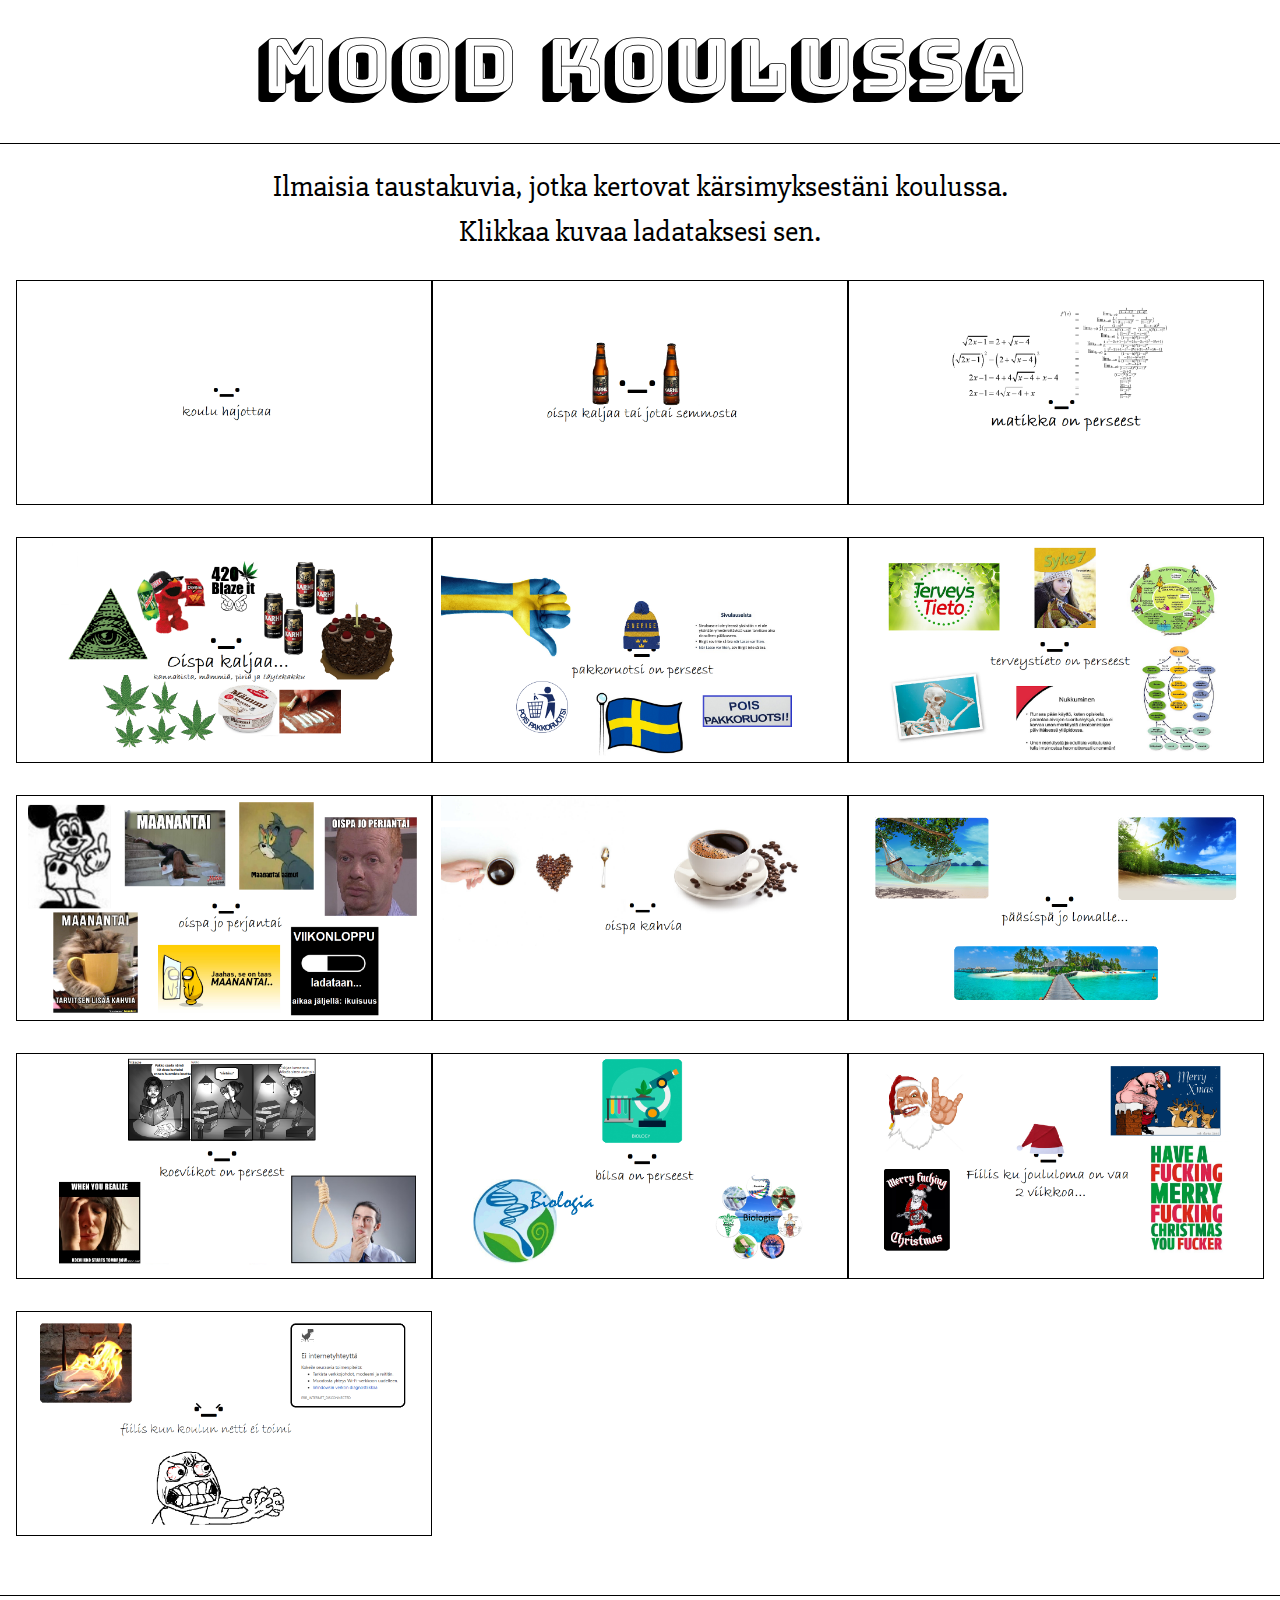
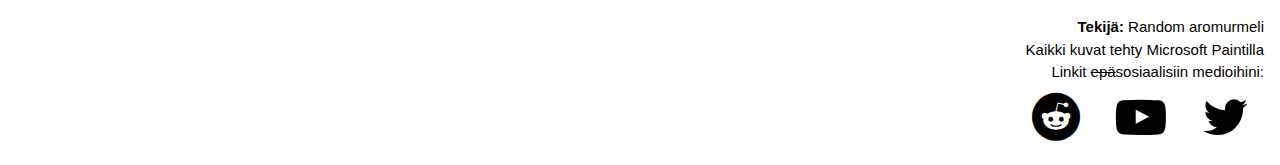
<file: index.html>
<!DOCTYPE html>
<html>
	<head>
		<meta name="viewport" content="width=device-width, initial-scale=1.0"> 
		<link rel="stylesheet" href="w3.css">
		<link rel="stylesheet" href="https://fonts.googleapis.com/css?family=Slabo+27px">
		<link rel="stylesheet" href="https://fonts.googleapis.com/css?family=Passion+One:700">
		<link rel="stylesheet" href="https://fonts.googleapis.com/css?family=Bungee+Shade">
		<link rel="stylesheet" href="https://cdnjs.cloudflare.com/ajax/libs/font-awesome/4.7.0/css/font-awesome.min.css">
		<meta name="keywords" content="koulu,mood,lataa,kuva,taustakuva,lukio">
		<title>Mood koulussa</title>
		<link rel="shortcut icon" href="favicon.ico">

		<script async src="//pagead2.googlesyndication.com/pagead/js/adsbygoogle.js"></script>
		<script>
			(adsbygoogle = window.adsbygoogle || []).push({
				google_ad_client: "ca-pub-6314100982160743",
				enable_page_level_ads: true
			});
		</script>
	</head>
	<body>
		<h1 class="title w3-center titletext">Mood koulussa</h1>
		<hr>
		<h2 class="slabo w3-center">Ilmaisia taustakuvia, jotka kertovat kärsimyksestäni koulussa.<br>Klikkaa kuvaa ladataksesi sen.</h2>
		
		
<div class="w3-container w3-row-padding">
<!--kopio tästä-->
	<img src="mood1.png" style="cursor:zoom-in;" onclick="document.getElementById('modal01').style.display='block'" 
	class="w3-panel w3-border w3-hover-opacity w3-col s12 m6 l4">

	<div id="modal01" class="w3-modal w3-row" onclick="this.style.display='none'">
		<span class="w3-button w3-hover-red w3-gray w3-xlarge w3-display-topright">&times;</span>
		<div class="w3-modal-content w3-animate-zoom w3-center">
			<img src="mood1.png" style="width:100%">
			<a href="https://drive.google.com/uc?id=0B6UAQyV65Ho7UTN6S1lCbVcybWM&export=download" class="w3-button w3-block w3-border-top">Lataa kuva</a>
		</div>
	</div>

<!--tähän-->
	<img src="mood2.png" style="cursor:zoom-in;" onclick="document.getElementById('modal02').style.display='block'" 
	class="w3-panel w3-border w3-hover-opacity w3-col s12 m6 l4">

	<div id="modal02" class="w3-modal w3-row" onclick="this.style.display='none'">
		<span class="w3-button w3-hover-red w3-gray w3-xlarge w3-display-topright">&times;</span>
		<div class="w3-modal-content w3-animate-zoom w3-center">
			<img src="mood2.png" style="width:100%">
			<a href="https://drive.google.com/uc?id=0B6UAQyV65Ho7c1ZRaDlUTHBOQkE&export=download" class="w3-button w3-block w3-border-top">Lataa kuva</a>
		</div>
	</div>

	<img src="mood3.png" style="cursor:zoom-in;" onclick="document.getElementById('modal03').style.display='block'" 
	class="w3-panel w3-border w3-hover-opacity w3-col s12 m6 l4">

	<div id="modal03" class="w3-modal w3-row" onclick="this.style.display='none'">
		<span class="w3-button w3-hover-red w3-gray w3-xlarge w3-display-topright">&times;</span>
		<div class="w3-modal-content w3-animate-zoom w3-center">
			<img src="mood3.png" style="width:100%">
			<a href="https://drive.google.com/uc?id=0B6UAQyV65Ho7Qk9EVFdWYmZGQlU&export=download" class="w3-button w3-block w3-border-top">Lataa kuva</a>
		</div>
	</div>

	<img src="mood4.png" style="cursor:zoom-in;" onclick="document.getElementById('modal04').style.display='block'" 
	class="w3-panel w3-border w3-hover-opacity w3-col s12 m6 l4">

	<div id="modal04" class="w3-modal w3-row" onclick="this.style.display='none'">
		<span class="w3-button w3-hover-red w3-gray w3-xlarge w3-display-topright">&times;</span>
		<div class="w3-modal-content w3-animate-zoom w3-center">
			<img src="mood4.png" style="width:100%">
			<a href="https://drive.google.com/uc?id=0B6UAQyV65Ho7MVFjeXhYZGxOZ2s&export=download" class="w3-button w3-block w3-border-top">Lataa kuva</a>
		</div>
	</div>

	<img src="mood5.png" style="cursor:zoom-in;" onclick="document.getElementById('modal05').style.display='block'" 
	class="w3-panel w3-border w3-hover-opacity w3-col s12 m6 l4">

	<div id="modal05" class="w3-modal w3-row" onclick="this.style.display='none'">
		<span class="w3-button w3-hover-red w3-gray w3-xlarge w3-display-topright">&times;</span>
		<div class="w3-modal-content w3-animate-zoom w3-center">
			<img src="mood5.png" style="width:100%">
			<a href="https://drive.google.com/uc?id=0B6UAQyV65Ho7TkxaWHhLWVA3TEk&export=download" class="w3-button w3-block w3-border-top">Lataa kuva</a>
		</div>
	</div>

	<img src="mood6.png" style="cursor:zoom-in;" onclick="document.getElementById('modal06').style.display='block'" 
	class="w3-panel w3-border w3-hover-opacity w3-col s12 m6 l4">

	<div id="modal06" class="w3-modal w3-row" onclick="this.style.display='none'">
		<span class="w3-button w3-hover-red w3-gray w3-xlarge w3-display-topright">&times;</span>
		<div class="w3-modal-content w3-animate-zoom w3-center">
			<img src="mood6.png" style="width:100%">
			<a href="https://drive.google.com/uc?id=0B6UAQyV65Ho7T1JOMVRMMk5EaDQ&export=download" class="w3-button w3-block w3-border-top">Lataa kuva</a>
		</div>
	</div>

	<img src="mood7.png" style="cursor:zoom-in;" onclick="document.getElementById('modal07').style.display='block'" 
	class="w3-panel w3-border w3-hover-opacity w3-col s12 m6 l4">

	<div id="modal07" class="w3-modal w3-row" onclick="this.style.display='none'">
		<span class="w3-button w3-hover-red w3-gray w3-xlarge w3-display-topright">&times;</span>
		<div class="w3-modal-content w3-animate-zoom w3-center">
			<img src="mood7.png" style="width:100%">
			<a href="https://drive.google.com/uc?id=0B6UAQyV65Ho7aVZ3ZE04U1VsOXc&export=download" class="w3-button w3-block w3-border-top">Lataa kuva</a>
		</div>
	</div>

	<img src="mood8.png" style="cursor:zoom-in;" onclick="document.getElementById('modal08').style.display='block'" 
	class="w3-panel w3-border w3-hover-opacity w3-col s12 m6 l4">

	<div id="modal08" class="w3-modal w3-row" onclick="this.style.display='none'">
		<span class="w3-button w3-hover-red w3-gray w3-xlarge w3-display-topright">&times;</span>
		<div class="w3-modal-content w3-animate-zoom w3-center">
			<img src="mood8.png" style="width:100%">
			<a href="https://drive.google.com/uc?id=0B6UAQyV65Ho7UElMNVJqS1lMa2s&export=download" class="w3-button w3-block w3-border-top">Lataa kuva</a>
		</div>
	</div>

	<img src="mood9.png" style="cursor:zoom-in;" onclick="document.getElementById('modal09').style.display='block'" 
	class="w3-panel w3-border w3-hover-opacity w3-col s12 m6 l4">

	<div id="modal09" class="w3-modal w3-row" onclick="this.style.display='none'">
		<span class="w3-button w3-hover-red w3-gray w3-xlarge w3-display-topright">&times;</span>
		<div class="w3-modal-content w3-animate-zoom w3-center">
			<img src="mood9.png" style="width:100%">
			<a href="https://drive.google.com/uc?id=1gDq-AbN1rQg184pYURcZ-f8E4VZ5okpS&export=download" class="w3-button w3-block w3-border-top">Lataa kuva</a>
		</div>
	</div>
	
	<img src="mood10.png" style="cursor:zoom-in;" onclick="document.getElementById('modal10').style.display='block'" 
	class="w3-panel w3-border w3-hover-opacity w3-col s12 m6 l4">

	<div id="modal10" class="w3-modal w3-row" onclick="this.style.display='none'">
		<span class="w3-button w3-hover-red w3-gray w3-xlarge w3-display-topright">&times;</span>
		<div class="w3-modal-content w3-animate-zoom w3-center">
			<img src="mood10.png" style="width:100%">
			<a href="https://drive.google.com/uc?id=1j7m8ZgUUP5V_LQ_FbkK0d0pQwN_o-qs5&export=download" class="w3-button w3-block w3-border-top">Lataa kuva</a>
		</div>
	</div>
	
	<img src="mood11.png" style="cursor:zoom-in;" onclick="document.getElementById('modal11').style.display='block'" 
	class="w3-panel w3-border w3-hover-opacity w3-col s12 m6 l4">

	<div id="modal11" class="w3-modal w3-row" onclick="this.style.display='none'">
		<span class="w3-button w3-hover-red w3-gray w3-xlarge w3-display-topright">&times;</span>
		<div class="w3-modal-content w3-animate-zoom w3-center">
			<img src="mood11.png" style="width:100%">
			<a href="https://drive.google.com/uc?id=1dz0o1xt9G0OJo6qYncOAvCvnl_JCE7uq&export=download" class="w3-button w3-block w3-border-top">Lataa kuva</a>
		</div>
	</div>
	
	<img src="mood12.png" style="cursor:zoom-in;" onclick="document.getElementById('modal12').style.display='block'" 
	class="w3-panel w3-border w3-hover-opacity w3-col s12 m6 l4">

	<div id="modal12" class="w3-modal w3-row" onclick="this.style.display='none'">
		<span class="w3-button w3-hover-red w3-gray w3-xlarge w3-display-topright">&times;</span>
		<div class="w3-modal-content w3-animate-zoom w3-center">
			<img src="mood12.png" style="width:100%">
			<a href="https://drive.google.com/uc?id=1403fczUE3n8ud9WGZz-y9nAE_xqZdDMM&export=download" class="w3-button w3-block w3-border-top">Lataa kuva</a>
		</div>
	</div>
	
	

	<img src="mood13.png" style="cursor:zoom-in;" onclick="document.getElementById('modal13').style.display='block'" 
	class="w3-panel w3-border w3-hover-opacity w3-col s12 m6 l4">

	<div id="modal13" class="w3-modal w3-row" onclick="this.style.display='none'">
		<span class="w3-button w3-hover-red w3-gray w3-xlarge w3-display-topright">&times;</span>
		<div class="w3-modal-content w3-animate-zoom w3-center">
			<img src="mood13.png" style="width:100%">
			<a href="https://drive.google.com/uc?id=1-HawfH4V2YQYzEcUROY2b0pMkt3O-QSf&export=download" class="w3-button w3-block w3-border-top">Lataa kuva</a>
		</div>
	</div>



</div>
<br>
<hr>
<p class="footer w3-container">
<strong>Tekijä:</strong> Random aromurmeli<br>
Kaikki kuvat tehty Microsoft Paintilla<br>
Linkit <del>epä</del>sosiaalisiin medioihini:<br>
<a target="_blank" href="https://www.reddit.com/user/a_random_Aromurmeli/" class="w3-button w3-hover-reddit"><i class="fa fa-reddit" style="font-size:48px"></i></a>
<a target="_blank" href="https://www.youtube.com/channel/UCGkz0rekbmYkt3hhJTR08mg" class="w3-button w3-hover-yt"><i class="fa fa-youtube-play" style="font-size:50px"></i></a>
<a target="_blank" href="https://twitter.com/aromurmeli" class="w3-button w3-hover-twitter"><i class="fa fa-twitter" style="font-size:50px"></i></a>
</p>
</file>
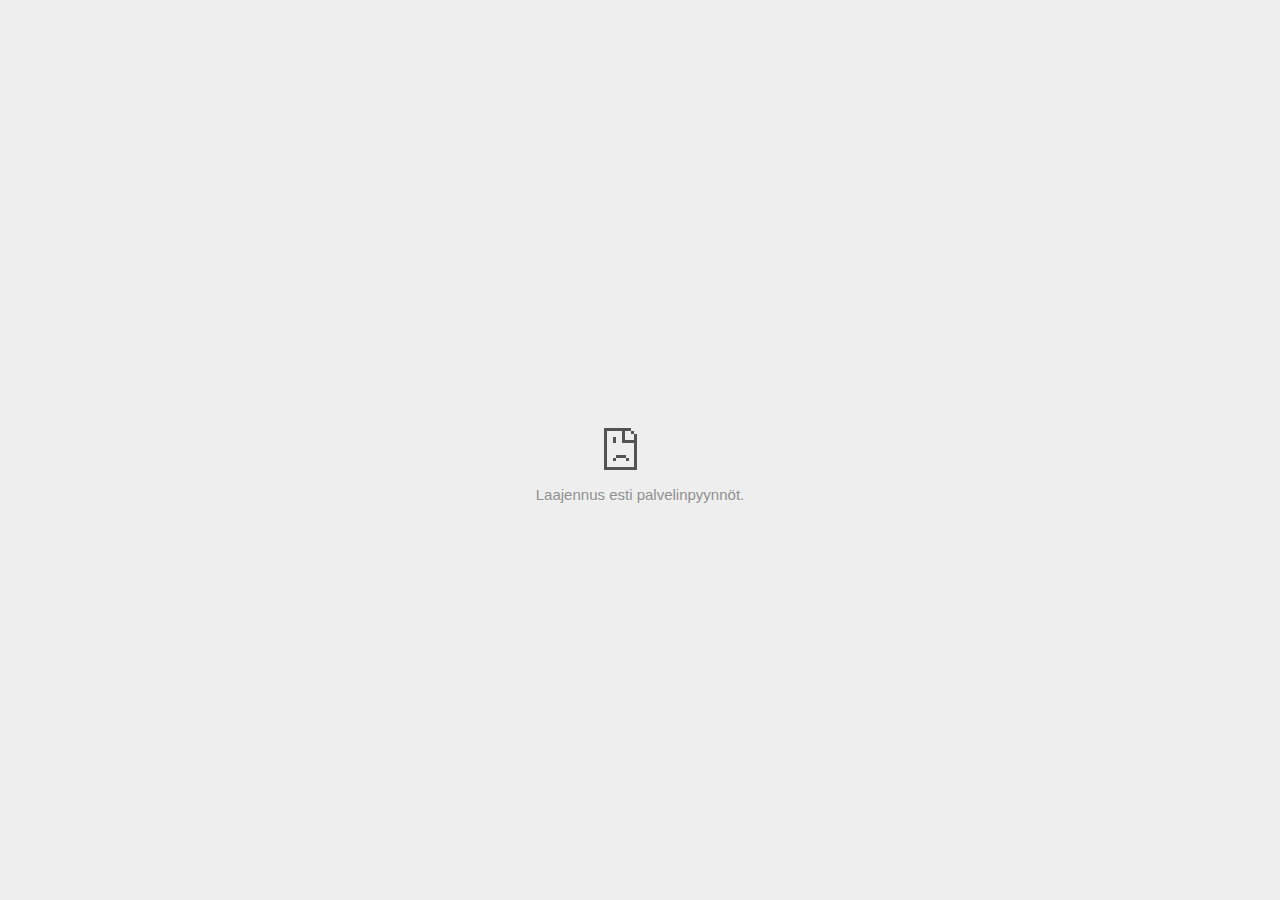
<file: Kuninkaantien lukio_files/xti.html>
<!DOCTYPE html>
<!-- saved from url=(0029)chrome-error://chromewebdata/ -->
<html dir="ltr" lang="fi" subframe="" i18n-processed=""><head><meta http-equiv="Content-Type" content="text/html; charset=UTF-8">
  
  <meta name="viewport" content="width=device-width, initial-scale=1.0,
                                 maximum-scale=1.0, user-scalable=no">
  <title>www.facebook.com</title>
  <style>/* Copyright 2017 The Chromium Authors. All rights reserved.
 * Use of this source code is governed by a BSD-style license that can be
 * found in the LICENSE file. */

a {
  color: rgb(88, 88, 88);
}

body {
  background-color: rgb(247, 247, 247);
  color: rgb(100, 100, 100);
}

#details-button {
  background: inherit;
  border: 0;
  float: none;
  margin: 0;
  padding: 10px 0;
  text-transform: uppercase;
}

.hidden {
  display: none;
}

html {
  -webkit-text-size-adjust: 100%;
  font-size: 125%;
}

.icon {
  background-repeat: no-repeat;
  background-size: 100%;
}</style>
  <style>/* Copyright 2014 The Chromium Authors. All rights reserved.
   Use of this source code is governed by a BSD-style license that can be
   found in the LICENSE file. */

button {
  border: 0;
  border-radius: 2px;
  box-sizing: border-box;
  color: #fff;
  cursor: pointer;
  float: right;
  font-size: .875em;
  margin: 0;
  padding: 10px 24px;
  transition: box-shadow 200ms cubic-bezier(0.4, 0, 0.2, 1);
  user-select: none;
}

[dir='rtl'] button {
  float: left;
}

.bad-clock button,
.captive-portal button,
.main-frame-blocked button,
.neterror button,
.offline button,
.ssl button {
  background: rgb(66, 133, 244);
}

button:active {
  background: rgb(50, 102, 213);
  outline: 0;
}

button:hover {
  box-shadow: 0 1px 3px rgba(0, 0, 0, .50);
}

#debugging {
  display: inline;
  overflow: auto;
}

.debugging-content {
  line-height: 1em;
  margin-bottom: 0;
  margin-top: 1em;
}

.debugging-content-fixed-width {
  display: block;
  font-family: monospace;
  font-size: 1.2em;
  margin-top: 0.5em;
}

.debugging-title {
  font-weight: bold;
}

#details {
  color: #696969;
  margin: 0 0 50px;
}

#details p:not(:first-of-type) {
  margin-top: 20px;
}

#details-button:hover {
  box-shadow: inherit;
  text-decoration: underline;
}

.error-code {
  color: #646464;
  font-size: .86667em;
  text-transform: uppercase;
}

#error-debugging-info {
  font-size: 0.8em;
}

h1 {
  color: #333;
  font-size: 1.6em;
  font-weight: normal;
  line-height: 1.25em;
  margin-bottom: 16px;
}

h2 {
  font-size: 1.2em;
  font-weight: normal;
}

.icon {
  height: 72px;
  margin: 0 0 40px;
  width: 72px;
}

input[type=checkbox] {
  opacity: 0;
}

input[type=checkbox]:focus ~ .checkbox {
  outline: -webkit-focus-ring-color auto 5px;
}

.interstitial-wrapper {
  box-sizing: border-box;
  font-size: 1em;
  line-height: 1.6em;
  margin: 14vh auto 0;
  max-width: 600px;
  width: 100%;
}

#main-message > p {
  display: inline;
}

#extended-reporting-opt-in {
  font-size: .875em;
  margin-top: 39px;
}

#extended-reporting-opt-in label {
  position: relative;
  display: flex;
  align-items: flex-start;
}

.nav-wrapper {
  margin-top: 51px;
}

.nav-wrapper::after {
  clear: both;
  content: '';
  display: table;
  width: 100%;
}

.small-link {
  color: #696969;
  font-size: .875em;
}

.checkboxes {
  flex: 0 0 24px;
}

.checkbox {
  background: transparent;
  border: 1px solid white;
  border-radius: 2px;
  display: block;
  height: 14px;
  left: 0;
  position: absolute;
  right: 0;
  top: 3px;
  width: 14px;
}

.checkbox::before {
  background: transparent;
  border: 2px solid white;
  border-right-width: 0;
  border-top-width: 0;
  content: '';
  height: 4px;
  left: 2px;
  opacity: 0;
  position: absolute;
  top: 3px;
  transform: rotate(-45deg);
  width: 9px;
}

input[type=checkbox]:checked ~ .checkbox::before {
  opacity: 1;
}

@media (max-width: 700px) {
  .interstitial-wrapper {
    padding: 0 10%;
  }

  #error-debugging-info {
    overflow: auto;
  }
}

@media (max-height: 600px) {
  .error-code {
    margin-top: 10px;
  }
}

@media (max-width: 420px) {
  button,
  [dir='rtl'] button,
  .small-link {
    float: none;
    font-size: .825em;
    font-weight: 400;
    margin: 0;
    text-transform: uppercase;
    width: 100%;
  }

  #details {
    margin: 20px 0 20px 0;
  }

  #details p:not(:first-of-type) {
    margin-top: 10px;
  }

  #details-button {
    display: block;
    margin-top: 20px;
    text-align: center;
    width: 100%;
  }

  .interstitial-wrapper {
    padding: 0 5%;
  }

  #extended-reporting-opt-in {
    margin-top: 24px;
  }

  .nav-wrapper {
    margin-top: 30px;
  }
}

/**
 * Mobile specific styling.
 * Navigation buttons are anchored to the bottom of the screen.
 * Details message replaces the top content in its own scrollable area.
 */

@media (max-width: 420px) {
  #details-button {
    border: 0;
    margin: 8px 0 0;
  }

  .secondary-button {
    -webkit-margin-end: 0;
    margin-top: 16px;
  }
}

/* Fixed nav. */
@media (min-width: 240px) and (max-width: 420px) and
       (min-height: 401px),
       (min-width: 421px) and (min-height: 240px) and
       (max-height: 560px) {
  body .nav-wrapper {
    background: #f7f7f7;
    bottom: 0;
    box-shadow: 0 -22px 40px rgb(247, 247, 247);
    left: 0;
    margin: 0 auto;
    max-width: 736px;
    padding-left: 24px;
    padding-right: 24px;
    position: fixed;
    right: 0;
    width: 100%;
    z-index: 2;
  }

  .interstitial-wrapper {
    max-width: 736px;
  }

  #details,
  #main-content {
    padding-bottom: 40px;
  }

  #details {
    padding-top: 5.5vh;
  }

  #details-button:hover {
    box-shadow: none;
  }
}

@media (max-width: 420px) and (orientation: portrait),
       (max-height: 560px) {
  body {
    margin: 0 auto;
  }

  button,
  [dir='rtl'] button,
  button.small-link {
    font-family: Roboto-Regular,Helvetica;
    font-size: .933em;
    font-weight: 600;
    margin: 6px 0;
    text-transform: uppercase;
    transform: translatez(0);
  }

  .nav-wrapper {
    box-sizing: border-box;
    padding-bottom: 8px;
    width: 100%;
  }

  .error-code {
    margin-top: 0;
  }

  #details {
    box-sizing: border-box;
    height: auto;
    margin: 0;
    opacity: 1;
    transition: opacity 250ms cubic-bezier(0.4, 0, 0.2, 1);
  }

  #details.hidden,
  #main-content.hidden {
    display: block;
    height: 0;
    opacity: 0;
    overflow: hidden;
    padding-bottom: 0;
    transition: none;
  }

  #details-button {
    padding-bottom: 16px;
    padding-top: 16px;
  }

  h1 {
    font-size: 1.5em;
    margin-bottom: 8px;
  }

  .icon {
    margin-bottom: 5.69vh;
  }

  .interstitial-wrapper {
    box-sizing: border-box;
    margin: 7vh auto 12px;
    padding: 0 24px;
    position: relative;
  }

  .interstitial-wrapper p {
    font-size: .95em;
    line-height: 1.61em;
    margin-top: 8px;
  }

  #main-content {
    margin: 0;
    transition: opacity 100ms cubic-bezier(0.4, 0, 0.2, 1);
  }

  .small-link {
    border: 0;
  }

  .suggested-left > #control-buttons,
  .suggested-right > #control-buttons {
    float: none;
    margin: 0;
  }
}

@media (min-width: 421px) and (min-height: 500px) and (max-height: 560px) {
  .interstitial-wrapper {
    margin-top: 10vh;
  }
}

@media (min-height: 400px) and (orientation:portrait) {
  .interstitial-wrapper {
    margin-bottom: 145px;
  }
}

@media (min-height: 299px) {
  .nav-wrapper {
    padding-bottom: 16px;
  }
}

@media (min-height: 500px) and (max-height: 650px) and (max-width: 414px) and
       (orientation: portrait) {
  .interstitial-wrapper {
    margin-top: 7vh;
  }
}

@media (min-height: 650px) and (max-width: 414px) and (orientation: portrait) {
  .interstitial-wrapper {
    margin-top: 10vh;
  }
}

/* Small mobile screens. No fixed nav. */
@media (max-height: 400px) and (orientation: portrait),
       (max-height: 239px) and (orientation: landscape),
       (max-width: 419px) and (max-height: 399px) {
  .interstitial-wrapper {
    display: flex;
    flex-direction: column;
    margin-bottom: 0;
  }

  #details {
    flex: 1 1 auto;
    order: 0;
  }

  #main-content {
    flex: 1 1 auto;
    order: 0;
  }

  .nav-wrapper {
    flex: 0 1 auto;
    margin-top: 8px;
    order: 1;
    padding-left: 0;
    padding-right: 0;
    position: relative;
    width: 100%;
  }
}

@media (max-width: 239px) and (orientation: portrait) {
  .nav-wrapper {
    padding-left: 0;
    padding-right: 0;
  }
}
</style>
  <style>/* Copyright 2013 The Chromium Authors. All rights reserved.
 * Use of this source code is governed by a BSD-style license that can be
 * found in the LICENSE file. */

/* Don't use the main frame div when the error is in a subframe. */
html[subframe] #main-frame-error {
  display: none;
}

/* Don't use the subframe error div when the error is in a main frame. */
html:not([subframe]) #sub-frame-error {
  display: none;
}

#diagnose-button {
  -webkit-margin-start: 0;
  float: none;
  margin-bottom: 10px;
  margin-top: 20px;
}

h1 {
  margin-top: 0;
  word-wrap: break-word;
}

h1 span {
  font-weight: 500;
}

h2 {
  color: #666;
  font-size: 1.2em;
  font-weight: normal;
  margin: 10px 0;
}

a {
  color: rgb(17, 85, 204);
  text-decoration: none;
}

.icon {
  -webkit-user-select: none;
  display: inline-block;
}

.icon-generic {
  /**
   * Can't access chrome://theme/IDR_ERROR_NETWORK_GENERIC from an untrusted
   * renderer process, so embed the resource manually.
   */
  content: -webkit-image-set(
      url([data-uri]) 1x,
      url([data-uri]) 2x);
}

.icon-offline {
  content: -webkit-image-set(
      url([data-uri]) 1x,
      url([data-uri]) 2x);
  position: relative;
}

.icon-disabled {
  content: -webkit-image-set(
      url([data-uri]) 1x,
      url([data-uri]) 2x);
  width: 112px;
}

.error-code {
  display: block;
  font-size: .8em;
}

#content-top {
  margin: 20px;
}

#help-box-inner {
  background-color: #f9f9f9;
  border-top: 1px solid #EEE;
  color: #444;
  padding: 20px;
  text-align: start;
}

.hidden {
  display: none;
}

#suggestion {
  margin-top: 15px;
}

#suggestions-list p {
  -webkit-margin-after: 0;
}

#suggestions-list ul {
  margin-top: 0;
}

.single-suggestion {
  list-style-type: none;
  padding-left: 0;
}

#short-suggestion {
  margin-top: 5px;
}

#sub-frame-error-details {

  color: #8F8F8F;

  /* Not done on mobile for performance reasons. */
  text-shadow: 0 1px 0 rgba(255,255,255,0.3);

}

[jscontent=hostName],
[jscontent=failedUrl] {
  overflow-wrap: break-word;
}

#search-container {
  /* Prevents a space between controls. */
  display: flex;
  margin-top: 20px;
}

#search-box {
  border: 1px solid #cdcdcd;
  flex-grow: 1;
  font-size: 1em;
  height: 26px;
  margin-right: 0;
  padding: 1px 9px;
}

#search-box:focus {
  border: 1px solid rgb(93, 154, 255);
  outline: none;
}

#search-button {
  border: none;
  border-bottom-left-radius: 0;
  border-top-left-radius: 0;
  box-shadow: none;
  display: flex;
  height: 30px;
  margin: 0;
  padding: 0;
  width: 60px;
}

#search-image {
  content:
      -webkit-image-set(
          url([data-uri]) 1x,
          url([data-uri]) 2x);
  margin: auto;
}

.secondary-button {
  -webkit-margin-end: 16px;
  background: #d9d9d9;
  color: #696969;
}

.snackbar {
  background: #323232;
  border-radius: 2px;
  bottom: 24px;
  box-sizing: border-box;
  color: #fff;
  font-size: .87em;
  left: 24px;
  max-width: 568px;
  min-width: 288px;
  opacity: 0;
  padding: 16px 24px 12px;
  position: fixed;
  transform: translateY(90px);
  will-change: opacity, transform;
  z-index: 999;
}

.snackbar-show {
  -webkit-animation:
    show-snackbar .25s cubic-bezier(0.0, 0.0, 0.2, 1) forwards,
    hide-snackbar .25s cubic-bezier(0.4, 0.0, 1, 1) forwards 5s;
}

@-webkit-keyframes show-snackbar {
  100% {
    opacity: 1;
    transform: translateY(0);
  }
}

@-webkit-keyframes hide-snackbar {
  0% {
    opacity: 1;
    transform: translateY(0);
  }
  100% {
    opacity: 0;
    transform: translateY(90px);
  }
}

.suggestions {
  margin-top: 18px;
}

.suggestion-header {
  font-weight: bold;
  margin-bottom: 4px;
}

.suggestion-body {
  color: #777;
}

/* Increase line height at higher resolutions. */
@media (min-width: 641px) and (min-height: 641px) {
  #help-box-inner {
    line-height: 18px;
  }
}

/* Decrease padding at low sizes. */
@media (max-width: 640px), (max-height: 640px) {
  h1 {
    margin: 0 0 15px;
  }
  #content-top {
    margin: 15px;
  }
  #help-box-inner {
    padding: 20px;
  }
  .suggestions {
    margin-top: 10px;
  }
  .suggestion-header {
    margin-bottom: 0;
  }
}

/* Don't allow overflow when in a subframe. */
html[subframe] body {
  overflow: hidden;
}

#sub-frame-error {
  -webkit-align-items: center;
  background-color: #DDD;
  display: -webkit-flex;
  -webkit-flex-flow: column;
  height: 100%;
  -webkit-justify-content: center;
  left: 0;
  position: absolute;
  text-align: center;
  top: 0;
  transition: background-color .2s ease-in-out;
  width: 100%;
}

#sub-frame-error:hover {
  background-color: #EEE;
}

#sub-frame-error .icon-generic {
  margin: 0 0 16px;
}

#sub-frame-error-details {
  margin: 0 10px;
  text-align: center;
  visibility: hidden;
}

/* Show details only when hovering. */
#sub-frame-error:hover #sub-frame-error-details {
  visibility: visible;
}

/* If the iframe is too small, always hide the error code. */
/* TODO(mmenke): See if overflow: no-display works better, once supported. */
@media (max-width: 200px), (max-height: 95px) {
  #sub-frame-error-details {
    display: none;
  }
}

/* Adjust icon for small embedded frames in apps. */
@media (max-height: 100px) {
  #sub-frame-error .icon-generic {
    height: auto;
    margin: 0;
    padding-top: 0;
    width: 25px;
  }
}

/* details-button is special; it's a <button> element that looks like a link. */
#details-button {
  box-shadow: none;
  min-width: 0;
}

/* Styles for platform dependent separation of controls and details button. */
.suggested-left > #control-buttons,
.suggested-left #stale-load-button,
.suggested-right > #details-button {
  float: left;
}

.suggested-right > #control-buttons,
.suggested-right #stale-load-button,
.suggested-left > #details-button {
  float: right;
}

.suggested-left .secondary-button {
  -webkit-margin-end: 0px;
  -webkit-margin-start: 16px;
}

#details-button.singular {
  float: none;
}

/* download-button shows both icon and text. */
#download-button {
  box-shadow: none;
  position: relative;
}

#download-button:before {
  -webkit-margin-end: 4px;
  background: -webkit-image-set(
      url([data-uri]) 1x,
      url([data-uri]) 2x)
    no-repeat;
  content: '';
  display: inline-block;
  width: 24px;
  height: 24px;
  vertical-align: middle;
}

#download-button:disabled {
  background: rgb(180, 206, 249);
  color: rgb(255, 255, 255);
}

#buttons::after {
  clear: both;
  content: '';
  display: block;
  width: 100%;
}

/* Offline page */
.offline {
  transition: -webkit-filter 1.5s cubic-bezier(0.65, 0.05, 0.36, 1),
              background-color 1.5s cubic-bezier(0.65, 0.05, 0.36, 1);
  will-change: -webkit-filter, background-color;
}

.offline #main-message > p {
  display: none;
}

.offline.inverted {
  -webkit-filter: invert(100%);
  background-color: #000;
}

.offline .interstitial-wrapper {
  color: #2b2b2b;
  font-size: 1em;
  line-height: 1.55;
  margin: 0 auto;
  max-width: 600px;
  padding-top: 100px;
  width: 100%;
}

.offline .runner-container {
  direction: ltr;
  height: 150px;
  max-width: 600px;
  overflow: hidden;
  position: absolute;
  top: 35px;
  width: 44px;
}

.offline .runner-canvas {
  height: 150px;
  max-width: 600px;
  opacity: 1;
  overflow: hidden;
  position: absolute;
  top: 0;
  z-index: 2;
}

.offline .controller {
  background: rgba(247,247,247, .1);
  height: 100vh;
  left: 0;
  position: absolute;
  top: 0;
  width: 100vw;
  z-index: 1;
}

#offline-resources {
  display: none;
}

@media (max-width: 420px) {
  .suggested-left > #control-buttons,
  .suggested-right > #control-buttons {
    float: none;
  }

  .snackbar {
    left: 0;
    bottom: 0;
    width: 100%;
    border-radius: 0;
  }
}

@media (max-height: 350px) {
  h1 {
    margin: 0 0 15px;
  }

  .icon-offline {
    margin: 0 0 10px;
  }

  .interstitial-wrapper {
    margin-top: 5%;
  }

  .nav-wrapper {
    margin-top: 30px;
  }
}

@media (min-width: 420px) and (max-width: 736px) and
       (min-height: 240px) and (max-height: 420px) and
       (orientation:landscape) {
  .interstitial-wrapper {
    margin-bottom: 100px;
  }
}

@media (max-width: 360px) and (max-height: 480px) {
  .offline .interstitial-wrapper {
    padding-top: 60px;
  }

  .offline .runner-container {
    top: 8px;
  }
}

@media (min-height: 240px) and (orientation: landscape) {
  .offline .interstitial-wrapper {
    margin-bottom: 90px;
  }

  .icon-offline {
    margin-bottom: 20px;
  }
}

@media (max-height: 320px) and (orientation: landscape) {
  .icon-offline {
    margin-bottom: 0;
  }

  .offline .runner-container {
    top: 10px;
  }
}

@media (max-width: 240px) {
  button {
    padding-left: 12px;
    padding-right: 12px;
  }

  .interstitial-wrapper {
    overflow: inherit;
    padding: 0 8px;
  }
}

@media (max-width: 120px) {
  button {
    width: auto;
  }
}

.arcade-mode,
.arcade-mode .runner-container,
.arcade-mode .runner-canvas {
  image-rendering: pixelated;
  max-width: 100%;
  overflow: hidden;
}

.arcade-mode #buttons,
.arcade-mode #main-content {
  opacity: 0;
  overflow: hidden;
}

.arcade-mode .interstitial-wrapper {
  height: 100vh;
  max-width: 100%;
  overflow: hidden;
}

.arcade-mode .runner-container {
  left: 0;
  margin: auto;
  right: 0;
  transform-origin: top center;
  transition: transform 250ms cubic-bezier(0.4, 0.0, 1, 1) .4s;
  z-index: 2;
}
</style>
  <script>// Copyright 2017 The Chromium Authors. All rights reserved.
// Use of this source code is governed by a BSD-style license that can be
// found in the LICENSE file.

// This is the shared code for security interstitials. It is used for both SSL
// interstitials and Safe Browsing interstitials.

// Should match security_interstitials::SecurityInterstitialCommand
/** @enum| {string} */
var SecurityInterstitialCommandId = {
  CMD_DONT_PROCEED: 0,
  CMD_PROCEED: 1,
  // Ways for user to get more information
  CMD_SHOW_MORE_SECTION: 2,
  CMD_OPEN_HELP_CENTER: 3,
  CMD_OPEN_DIAGNOSTIC: 4,
  // Primary button actions
  CMD_RELOAD: 5,
  CMD_OPEN_DATE_SETTINGS: 6,
  CMD_OPEN_LOGIN: 7,
  // Safe Browsing Extended Reporting
  CMD_DO_REPORT: 8,
  CMD_DONT_REPORT: 9,
  CMD_OPEN_REPORTING_PRIVACY: 10,
  CMD_OPEN_WHITEPAPER: 11,
  // Report a phishing error.
  CMD_REPORT_PHISHING_ERROR: 12
};

var HIDDEN_CLASS = 'hidden';

/**
 * A convenience method for sending commands to the parent page.
 * @param {string} cmd  The command to send.
 */
function sendCommand(cmd) {
// 
  window.domAutomationController.send(cmd);
// 
// 
}

/**
 * Call this to stop clicks on <a href="#"> links from scrolling to the top of
 * the page (and possibly showing a # in the link).
 */
function preventDefaultOnPoundLinkClicks() {
  document.addEventListener('click', function(e) {
    var anchor = findAncestor(/** @type {Node} */ (e.target), function(el) {
      return el.tagName == 'A';
    });
    // Use getAttribute() to prevent URL normalization.
    if (anchor && anchor.getAttribute('href') == '#')
      e.preventDefault();
  });
}
</script>
  <script>// Copyright 2015 The Chromium Authors. All rights reserved.
// Use of this source code is governed by a BSD-style license that can be
// found in the LICENSE file.

var mobileNav = false;

/**
 * For small screen mobile the navigation buttons are moved
 * below the advanced text.
 */
function onResize() {
  var helpOuterBox = document.querySelector('#details');
  var mainContent = document.querySelector('#main-content');
  var mediaQuery = '(min-width: 240px) and (max-width: 420px) and ' +
      '(min-height: 401px), ' +
      '(max-height: 560px) and (min-height: 240px) and ' +
      '(min-width: 421px)';

  var detailsHidden = helpOuterBox.classList.contains(HIDDEN_CLASS);
  var runnerContainer = document.querySelector('.runner-container');

  // Check for change in nav status.
  if (mobileNav != window.matchMedia(mediaQuery).matches) {
    mobileNav = !mobileNav;

    // Handle showing the top content / details sections according to state.
    if (mobileNav) {
      mainContent.classList.toggle(HIDDEN_CLASS, !detailsHidden);
      helpOuterBox.classList.toggle(HIDDEN_CLASS, detailsHidden);
      if (runnerContainer) {
        runnerContainer.classList.toggle(HIDDEN_CLASS, !detailsHidden);
      }
    } else if (!detailsHidden) {
      // Non mobile nav with visible details.
      mainContent.classList.remove(HIDDEN_CLASS);
      helpOuterBox.classList.remove(HIDDEN_CLASS);
      if (runnerContainer) {
        runnerContainer.classList.remove(HIDDEN_CLASS);
      }
    }
  }
}

function setupMobileNav() {
  window.addEventListener('resize', onResize);
  onResize();
}

document.addEventListener('DOMContentLoaded', setupMobileNav);
</script>
  <script>// Copyright 2013 The Chromium Authors. All rights reserved.
// Use of this source code is governed by a BSD-style license that can be
// found in the LICENSE file.

function toggleHelpBox() {
  var helpBoxOuter = document.getElementById('details');
  helpBoxOuter.classList.toggle(HIDDEN_CLASS);
  var detailsButton = document.getElementById('details-button');
  if (helpBoxOuter.classList.contains(HIDDEN_CLASS))
    detailsButton.innerText = detailsButton.detailsText;
  else
    detailsButton.innerText = detailsButton.hideDetailsText;

  // Details appears over the main content on small screens.
  if (mobileNav) {
    document.getElementById('main-content').classList.toggle(HIDDEN_CLASS);
    var runnerContainer = document.querySelector('.runner-container');
    if (runnerContainer) {
      runnerContainer.classList.toggle(HIDDEN_CLASS);
    }
  }
}

function diagnoseErrors() {
// 
    if (window.errorPageController)
      errorPageController.diagnoseErrorsButtonClick();
// 
// 
}

// Subframes use a different layout but the same html file.  This is to make it
// easier to support platforms that load the error page via different
// mechanisms (Currently just iOS).
if (window.top.location != window.location)
  document.documentElement.setAttribute('subframe', '');

// Re-renders the error page using |strings| as the dictionary of values.
// Used by NetErrorTabHelper to update DNS error pages with probe results.
function updateForDnsProbe(strings) {
  var context = new JsEvalContext(strings);
  jstProcess(context, document.getElementById('t'));
}

// Given the classList property of an element, adds an icon class to the list
// and removes the previously-
function updateIconClass(classList, newClass) {
  var oldClass;

  if (classList.hasOwnProperty('last_icon_class')) {
    oldClass = classList['last_icon_class'];
    if (oldClass == newClass)
      return;
  }

  classList.add(newClass);
  if (oldClass !== undefined)
    classList.remove(oldClass);

  classList['last_icon_class'] = newClass;

  if (newClass == 'icon-offline') {
    document.body.classList.add('offline');
    new Runner('.interstitial-wrapper');
  } else {
    document.body.classList.add('neterror');
  }
}

// Does a search using |baseSearchUrl| and the text in the search box.
function search(baseSearchUrl) {
  var searchTextNode = document.getElementById('search-box');
  document.location = baseSearchUrl + searchTextNode.value;
  return false;
}

// Use to track clicks on elements generated by the navigation correction
// service.  If |trackingId| is negative, the element does not come from the
// correction service.
function trackClick(trackingId) {
  // This can't be done with XHRs because XHRs are cancelled on navigation
  // start, and because these are cross-site requests.
  if (trackingId >= 0 && errorPageController)
    errorPageController.trackClick(trackingId);
}

// Called when an <a> tag generated by the navigation correction service is
// clicked.  Separate function from trackClick so the resources don't have to
// be updated if new data is added to jstdata.
function linkClicked(jstdata) {
  trackClick(jstdata.trackingId);
}

// Implements button clicks.  This function is needed during the transition
// between implementing these in trunk chromium and implementing them in
// iOS.
function reloadButtonClick(url) {
  if (window.errorPageController) {
    errorPageController.reloadButtonClick();
  } else {
    location = url;
  }
}

function showSavedCopyButtonClick() {
  if (window.errorPageController) {
    errorPageController.showSavedCopyButtonClick();
  }
}

function downloadButtonClick() {
  if (window.errorPageController) {
    errorPageController.downloadButtonClick();
    var downloadButton = document.getElementById('download-button');
    downloadButton.disabled = true;
    downloadButton.textContent = downloadButton.disabledText;
  }
}

function detailsButtonClick() {
  if (window.errorPageController)
    errorPageController.detailsButtonClick();
}

/**
 * Replace the reload button with the Google cached copy suggestion.
 */
function setUpCachedButton(buttonStrings) {
  var reloadButton = document.getElementById('reload-button');

  reloadButton.textContent = buttonStrings.msg;
  var url = buttonStrings.cacheUrl;
  var trackingId = buttonStrings.trackingId;
  reloadButton.onclick = function(e) {
    e.preventDefault();
    trackClick(trackingId);
    if (window.errorPageController) {
      errorPageController.trackCachedCopyButtonClick();
    }
    location = url;
  };
  reloadButton.style.display = '';
  document.getElementById('control-buttons').hidden = false;
}

var primaryControlOnLeft = true;
// 

function onDocumentLoad() {
  var controlButtonDiv = document.getElementById('control-buttons');
  var reloadButton = document.getElementById('reload-button');
  var detailsButton = document.getElementById('details-button');
  var showSavedCopyButton = document.getElementById('show-saved-copy-button');
  var downloadButton = document.getElementById('download-button');

  var reloadButtonVisible = loadTimeData.valueExists('reloadButton') &&
      loadTimeData.getValue('reloadButton').msg;
  var showSavedCopyButtonVisible =
      loadTimeData.valueExists('showSavedCopyButton') &&
      loadTimeData.getValue('showSavedCopyButton').msg;
  var downloadButtonVisible =
      loadTimeData.valueExists('downloadButton') &&
      loadTimeData.getValue('downloadButton').msg;

  var primaryButton, secondaryButton;
  if (showSavedCopyButton.primary) {
    primaryButton = showSavedCopyButton;
    secondaryButton = reloadButton;
  } else {
    primaryButton = reloadButton;
    secondaryButton = showSavedCopyButton;
  }

  // Sets up the proper button layout for the current platform.
  if (primaryControlOnLeft) {
    buttons.classList.add('suggested-left');
    controlButtonDiv.insertBefore(secondaryButton, primaryButton);
  } else {
    buttons.classList.add('suggested-right');
    controlButtonDiv.insertBefore(primaryButton, secondaryButton);
  }

  // Check for Google cached copy suggestion.
  if (loadTimeData.valueExists('cacheButton')) {
    setUpCachedButton(loadTimeData.getValue('cacheButton'));
  }

  if (reloadButton.style.display == 'none' &&
      showSavedCopyButton.style.display == 'none' &&
      downloadButton.style.display == 'none') {
    detailsButton.classList.add('singular');
  }

  // Show control buttons.
  if (reloadButtonVisible || showSavedCopyButtonVisible ||
      downloadButtonVisible) {
    controlButtonDiv.hidden = false;

    // Set the secondary button state in the cases of two call to actions.
    if ((reloadButtonVisible || downloadButtonVisible) &&
        showSavedCopyButtonVisible) {
      secondaryButton.classList.add('secondary-button');
    }
  }
}

document.addEventListener('DOMContentLoaded', onDocumentLoad);
</script>
  <script>// Copyright (c) 2014 The Chromium Authors. All rights reserved.
// Use of this source code is governed by a BSD-style license that can be
// found in the LICENSE file.
(function() {
'use strict';
/**
 * T-Rex runner.
 * @param {string} outerContainerId Outer containing element id.
 * @param {Object} opt_config
 * @constructor
 * @export
 */
function Runner(outerContainerId, opt_config) {
  // Singleton
  if (Runner.instance_) {
    return Runner.instance_;
  }
  Runner.instance_ = this;

  this.outerContainerEl = document.querySelector(outerContainerId);
  this.containerEl = null;
  this.snackbarEl = null;

  this.config = opt_config || Runner.config;
  // Logical dimensions of the container.
  this.dimensions = Runner.defaultDimensions;

  this.canvas = null;
  this.canvasCtx = null;

  this.tRex = null;

  this.distanceMeter = null;
  this.distanceRan = 0;

  this.highestScore = 0;

  this.time = 0;
  this.runningTime = 0;
  this.msPerFrame = 1000 / FPS;
  this.currentSpeed = this.config.SPEED;

  this.obstacles = [];

  this.activated = false; // Whether the easter egg has been activated.
  this.playing = false; // Whether the game is currently in play state.
  this.crashed = false;
  this.paused = false;
  this.inverted = false;
  this.invertTimer = 0;
  this.resizeTimerId_ = null;

  this.playCount = 0;

  // Sound FX.
  this.audioBuffer = null;
  this.soundFx = {};

  // Global web audio context for playing sounds.
  this.audioContext = null;

  // Images.
  this.images = {};
  this.imagesLoaded = 0;

  if (this.isDisabled()) {
    this.setupDisabledRunner();
  } else {
    this.loadImages();
  }
}
window['Runner'] = Runner;


/**
 * Default game width.
 * @const
 */
var DEFAULT_WIDTH = 600;

/**
 * Frames per second.
 * @const
 */
var FPS = 60;

/** @const */
var IS_HIDPI = window.devicePixelRatio > 1;

/** @const */
var IS_IOS = /iPad|iPhone|iPod/.test(window.navigator.platform);

/** @const */
var IS_MOBILE = /Android/.test(window.navigator.userAgent) || IS_IOS;

/** @const */
var IS_TOUCH_ENABLED = 'ontouchstart' in window;

/** @const */
var ARCADE_MODE_URL = 'chrome://dino/';

/**
 * Default game configuration.
 * @enum {number}
 */
Runner.config = {
  ACCELERATION: 0.001,
  BG_CLOUD_SPEED: 0.2,
  BOTTOM_PAD: 10,
  CLEAR_TIME: 3000,
  CLOUD_FREQUENCY: 0.5,
  GAMEOVER_CLEAR_TIME: 750,
  GAP_COEFFICIENT: 0.6,
  GRAVITY: 0.6,
  INITIAL_JUMP_VELOCITY: 12,
  INVERT_FADE_DURATION: 12000,
  INVERT_DISTANCE: 700,
  MAX_BLINK_COUNT: 3,
  MAX_CLOUDS: 6,
  MAX_OBSTACLE_LENGTH: 3,
  MAX_OBSTACLE_DUPLICATION: 2,
  MAX_SPEED: 13,
  MIN_JUMP_HEIGHT: 35,
  MOBILE_SPEED_COEFFICIENT: 1.2,
  RESOURCE_TEMPLATE_ID: 'audio-resources',
  SPEED: 6,
  SPEED_DROP_COEFFICIENT: 3,
  ARCADE_MODE_INITIAL_TOP_POSITION: 35,
  ARCADE_MODE_TOP_POSITION_PERCENT: 0.1
};


/**
 * Default dimensions.
 * @enum {string}
 */
Runner.defaultDimensions = {
  WIDTH: DEFAULT_WIDTH,
  HEIGHT: 150
};


/**
 * CSS class names.
 * @enum {string}
 */
Runner.classes = {
  ARCADE_MODE: 'arcade-mode',
  CANVAS: 'runner-canvas',
  CONTAINER: 'runner-container',
  CRASHED: 'crashed',
  ICON: 'icon-offline',
  INVERTED: 'inverted',
  SNACKBAR: 'snackbar',
  SNACKBAR_SHOW: 'snackbar-show',
  TOUCH_CONTROLLER: 'controller'
};


/**
 * Sprite definition layout of the spritesheet.
 * @enum {Object}
 */
Runner.spriteDefinition = {
  LDPI: {
    CACTUS_LARGE: {x: 332, y: 2},
    CACTUS_SMALL: {x: 228, y: 2},
    CLOUD: {x: 86, y: 2},
    HORIZON: {x: 2, y: 54},
    MOON: {x: 484, y: 2},
    PTERODACTYL: {x: 134, y: 2},
    RESTART: {x: 2, y: 2},
    TEXT_SPRITE: {x: 655, y: 2},
    TREX: {x: 848, y: 2},
    STAR: {x: 645, y: 2}
  },
  HDPI: {
    CACTUS_LARGE: {x: 652, y: 2},
    CACTUS_SMALL: {x: 446, y: 2},
    CLOUD: {x: 166, y: 2},
    HORIZON: {x: 2, y: 104},
    MOON: {x: 954, y: 2},
    PTERODACTYL: {x: 260, y: 2},
    RESTART: {x: 2, y: 2},
    TEXT_SPRITE: {x: 1294, y: 2},
    TREX: {x: 1678, y: 2},
    STAR: {x: 1276, y: 2}
  }
};


/**
 * Sound FX. Reference to the ID of the audio tag on interstitial page.
 * @enum {string}
 */
Runner.sounds = {
  BUTTON_PRESS: 'offline-sound-press',
  HIT: 'offline-sound-hit',
  SCORE: 'offline-sound-reached'
};


/**
 * Key code mapping.
 * @enum {Object}
 */
Runner.keycodes = {
  JUMP: {'38': 1, '32': 1},  // Up, spacebar
  DUCK: {'40': 1},  // Down
  RESTART: {'13': 1}  // Enter
};


/**
 * Runner event names.
 * @enum {string}
 */
Runner.events = {
  ANIM_END: 'webkitAnimationEnd',
  CLICK: 'click',
  KEYDOWN: 'keydown',
  KEYUP: 'keyup',
  MOUSEDOWN: 'mousedown',
  MOUSEUP: 'mouseup',
  RESIZE: 'resize',
  TOUCHEND: 'touchend',
  TOUCHSTART: 'touchstart',
  VISIBILITY: 'visibilitychange',
  BLUR: 'blur',
  FOCUS: 'focus',
  LOAD: 'load'
};

Runner.prototype = {
  /**
   * Whether the easter egg has been disabled. CrOS enterprise enrolled devices.
   * @return {boolean}
   */
  isDisabled: function() {
    return loadTimeData && loadTimeData.valueExists('disabledEasterEgg');
  },

  /**
   * For disabled instances, set up a snackbar with the disabled message.
   */
  setupDisabledRunner: function() {
    this.containerEl = document.createElement('div');
    this.containerEl.className = Runner.classes.SNACKBAR;
    this.containerEl.textContent = loadTimeData.getValue('disabledEasterEgg');
    this.outerContainerEl.appendChild(this.containerEl);

    // Show notification when the activation key is pressed.
    document.addEventListener(Runner.events.KEYDOWN, function(e) {
      if (Runner.keycodes.JUMP[e.keyCode]) {
        this.containerEl.classList.add(Runner.classes.SNACKBAR_SHOW);
        document.querySelector('.icon').classList.add('icon-disabled');
      }
    }.bind(this));
  },

  /**
   * Setting individual settings for debugging.
   * @param {string} setting
   * @param {*} value
   */
  updateConfigSetting: function(setting, value) {
    if (setting in this.config && value != undefined) {
      this.config[setting] = value;

      switch (setting) {
        case 'GRAVITY':
        case 'MIN_JUMP_HEIGHT':
        case 'SPEED_DROP_COEFFICIENT':
          this.tRex.config[setting] = value;
          break;
        case 'INITIAL_JUMP_VELOCITY':
          this.tRex.setJumpVelocity(value);
          break;
        case 'SPEED':
          this.setSpeed(value);
          break;
      }
    }
  },

  /**
   * Cache the appropriate image sprite from the page and get the sprite sheet
   * definition.
   */
  loadImages: function() {
    if (IS_HIDPI) {
      Runner.imageSprite = document.getElementById('offline-resources-2x');
      this.spriteDef = Runner.spriteDefinition.HDPI;
    } else {
      Runner.imageSprite = document.getElementById('offline-resources-1x');
      this.spriteDef = Runner.spriteDefinition.LDPI;
    }

    if (Runner.imageSprite.complete) {
      this.init();
    } else {
      // If the images are not yet loaded, add a listener.
      Runner.imageSprite.addEventListener(Runner.events.LOAD,
          this.init.bind(this));
    }
  },

  /**
   * Load and decode base 64 encoded sounds.
   */
  loadSounds: function() {
    if (!IS_IOS) {
      this.audioContext = new AudioContext();

      var resourceTemplate =
          document.getElementById(this.config.RESOURCE_TEMPLATE_ID).content;

      for (var sound in Runner.sounds) {
        var soundSrc =
            resourceTemplate.getElementById(Runner.sounds[sound]).src;
        soundSrc = soundSrc.substr(soundSrc.indexOf(',') + 1);
        var buffer = decodeBase64ToArrayBuffer(soundSrc);

        // Async, so no guarantee of order in array.
        this.audioContext.decodeAudioData(buffer, function(index, audioData) {
            this.soundFx[index] = audioData;
          }.bind(this, sound));
      }
    }
  },

  /**
   * Sets the game speed. Adjust the speed accordingly if on a smaller screen.
   * @param {number} opt_speed
   */
  setSpeed: function(opt_speed) {
    var speed = opt_speed || this.currentSpeed;

    // Reduce the speed on smaller mobile screens.
    if (this.dimensions.WIDTH < DEFAULT_WIDTH) {
      var mobileSpeed = speed * this.dimensions.WIDTH / DEFAULT_WIDTH *
          this.config.MOBILE_SPEED_COEFFICIENT;
      this.currentSpeed = mobileSpeed > speed ? speed : mobileSpeed;
    } else if (opt_speed) {
      this.currentSpeed = opt_speed;
    }
  },

  /**
   * Game initialiser.
   */
  init: function() {
    // Hide the static icon.
    document.querySelector('.' + Runner.classes.ICON).style.visibility =
        'hidden';

    this.adjustDimensions();
    this.setSpeed();

    this.containerEl = document.createElement('div');
    this.containerEl.className = Runner.classes.CONTAINER;

    // Player canvas container.
    this.canvas = createCanvas(this.containerEl, this.dimensions.WIDTH,
        this.dimensions.HEIGHT, Runner.classes.PLAYER);

    this.canvasCtx = this.canvas.getContext('2d');
    this.canvasCtx.fillStyle = '#f7f7f7';
    this.canvasCtx.fill();
    Runner.updateCanvasScaling(this.canvas);

    // Horizon contains clouds, obstacles and the ground.
    this.horizon = new Horizon(this.canvas, this.spriteDef, this.dimensions,
        this.config.GAP_COEFFICIENT);

    // Distance meter
    this.distanceMeter = new DistanceMeter(this.canvas,
          this.spriteDef.TEXT_SPRITE, this.dimensions.WIDTH);

    // Draw t-rex
    this.tRex = new Trex(this.canvas, this.spriteDef.TREX);

    this.outerContainerEl.appendChild(this.containerEl);

    if (IS_MOBILE) {
      this.createTouchController();
    }

    this.startListening();
    this.update();

    window.addEventListener(Runner.events.RESIZE,
        this.debounceResize.bind(this));
  },

  /**
   * Create the touch controller. A div that covers whole screen.
   */
  createTouchController: function() {
    this.touchController = document.createElement('div');
    this.touchController.className = Runner.classes.TOUCH_CONTROLLER;
  },

  /**
   * Debounce the resize event.
   */
  debounceResize: function() {
    if (!this.resizeTimerId_) {
      this.resizeTimerId_ =
          setInterval(this.adjustDimensions.bind(this), 250);
    }
  },

  /**
   * Adjust game space dimensions on resize.
   */
  adjustDimensions: function() {
    clearInterval(this.resizeTimerId_);
    this.resizeTimerId_ = null;

    var boxStyles = window.getComputedStyle(this.outerContainerEl);
    var padding = Number(boxStyles.paddingLeft.substr(0,
        boxStyles.paddingLeft.length - 2));

    this.dimensions.WIDTH = this.outerContainerEl.offsetWidth - padding * 2;
    if (this.isArcadeMode()) {
      this.dimensions.WIDTH = Math.min(DEFAULT_WIDTH, this.dimensions.WIDTH);
      if (this.activated) {
        this.setArcadeModeContainerScale();
      }
    }

    // Redraw the elements back onto the canvas.
    if (this.canvas) {
      this.canvas.width = this.dimensions.WIDTH;
      this.canvas.height = this.dimensions.HEIGHT;

      Runner.updateCanvasScaling(this.canvas);

      this.distanceMeter.calcXPos(this.dimensions.WIDTH);
      this.clearCanvas();
      this.horizon.update(0, 0, true);
      this.tRex.update(0);

      // Outer container and distance meter.
      if (this.playing || this.crashed || this.paused) {
        this.containerEl.style.width = this.dimensions.WIDTH + 'px';
        this.containerEl.style.height = this.dimensions.HEIGHT + 'px';
        this.distanceMeter.update(0, Math.ceil(this.distanceRan));
        this.stop();
      } else {
        this.tRex.draw(0, 0);
      }

      // Game over panel.
      if (this.crashed && this.gameOverPanel) {
        this.gameOverPanel.updateDimensions(this.dimensions.WIDTH);
        this.gameOverPanel.draw();
      }
    }
  },

  /**
   * Play the game intro.
   * Canvas container width expands out to the full width.
   */
  playIntro: function() {
    if (!this.activated && !this.crashed) {
      this.playingIntro = true;
      this.tRex.playingIntro = true;

      // CSS animation definition.
      var keyframes = '@-webkit-keyframes intro { ' +
            'from { width:' + Trex.config.WIDTH + 'px }' +
            'to { width: ' + this.dimensions.WIDTH + 'px }' +
          '}';
      document.styleSheets[0].insertRule(keyframes, 0);

      this.containerEl.addEventListener(Runner.events.ANIM_END,
          this.startGame.bind(this));

      this.containerEl.style.webkitAnimation = 'intro .4s ease-out 1 both';
      this.containerEl.style.width = this.dimensions.WIDTH + 'px';

      if (this.touchController) {
        this.outerContainerEl.appendChild(this.touchController);
      }
      this.playing = true;
      this.activated = true;
    } else if (this.crashed) {
      this.restart();
    }
  },


  /**
   * Update the game status to started.
   */
  startGame: function() {
    if (this.isArcadeMode()) {
      this.setArcadeMode();
    }
    this.runningTime = 0;
    this.playingIntro = false;
    this.tRex.playingIntro = false;
    this.containerEl.style.webkitAnimation = '';
    this.playCount++;

    // Handle tabbing off the page. Pause the current game.
    document.addEventListener(Runner.events.VISIBILITY,
          this.onVisibilityChange.bind(this));

    window.addEventListener(Runner.events.BLUR,
          this.onVisibilityChange.bind(this));

    window.addEventListener(Runner.events.FOCUS,
          this.onVisibilityChange.bind(this));
  },

  clearCanvas: function() {
    this.canvasCtx.clearRect(0, 0, this.dimensions.WIDTH,
        this.dimensions.HEIGHT);
  },

  /**
   * Update the game frame and schedules the next one.
   */
  update: function() {
    this.updatePending = false;

    var now = getTimeStamp();
    var deltaTime = now - (this.time || now);
    this.time = now;

    if (this.playing) {
      this.clearCanvas();

      if (this.tRex.jumping) {
        this.tRex.updateJump(deltaTime);
      }

      this.runningTime += deltaTime;
      var hasObstacles = this.runningTime > this.config.CLEAR_TIME;

      // First jump triggers the intro.
      if (this.tRex.jumpCount == 1 && !this.playingIntro) {
        this.playIntro();
      }

      // The horizon doesn't move until the intro is over.
      if (this.playingIntro) {
        this.horizon.update(0, this.currentSpeed, hasObstacles);
      } else {
        deltaTime = !this.activated ? 0 : deltaTime;
        this.horizon.update(deltaTime, this.currentSpeed, hasObstacles,
            this.inverted);
      }

      // Check for collisions.
      var collision = hasObstacles &&
          checkForCollision(this.horizon.obstacles[0], this.tRex);

      if (!collision) {
        this.distanceRan += this.currentSpeed * deltaTime / this.msPerFrame;

        if (this.currentSpeed < this.config.MAX_SPEED) {
          this.currentSpeed += this.config.ACCELERATION;
        }
      } else {
        this.gameOver();
      }

      var playAchievementSound = this.distanceMeter.update(deltaTime,
          Math.ceil(this.distanceRan));

      if (playAchievementSound) {
        this.playSound(this.soundFx.SCORE);
      }

      // Night mode.
      if (this.invertTimer > this.config.INVERT_FADE_DURATION) {
        this.invertTimer = 0;
        this.invertTrigger = false;
        this.invert();
      } else if (this.invertTimer) {
        this.invertTimer += deltaTime;
      } else {
        var actualDistance =
            this.distanceMeter.getActualDistance(Math.ceil(this.distanceRan));

        if (actualDistance > 0) {
          this.invertTrigger = !(actualDistance %
              this.config.INVERT_DISTANCE);

          if (this.invertTrigger && this.invertTimer === 0) {
            this.invertTimer += deltaTime;
            this.invert();
          }
        }
      }
    }

    if (this.playing || (!this.activated &&
        this.tRex.blinkCount < Runner.config.MAX_BLINK_COUNT)) {
      this.tRex.update(deltaTime);
      this.scheduleNextUpdate();
    }
  },

  /**
   * Event handler.
   */
  handleEvent: function(e) {
    return (function(evtType, events) {
      switch (evtType) {
        case events.KEYDOWN:
        case events.TOUCHSTART:
        case events.MOUSEDOWN:
          this.onKeyDown(e);
          break;
        case events.KEYUP:
        case events.TOUCHEND:
        case events.MOUSEUP:
          this.onKeyUp(e);
          break;
      }
    }.bind(this))(e.type, Runner.events);
  },

  /**
   * Bind relevant key / mouse / touch listeners.
   */
  startListening: function() {
    // Keys.
    document.addEventListener(Runner.events.KEYDOWN, this);
    document.addEventListener(Runner.events.KEYUP, this);

    if (IS_MOBILE) {
      // Mobile only touch devices.
      this.touchController.addEventListener(Runner.events.TOUCHSTART, this);
      this.touchController.addEventListener(Runner.events.TOUCHEND, this);
      this.containerEl.addEventListener(Runner.events.TOUCHSTART, this);
    } else {
      // Mouse.
      document.addEventListener(Runner.events.MOUSEDOWN, this);
      document.addEventListener(Runner.events.MOUSEUP, this);
    }
  },

  /**
   * Remove all listeners.
   */
  stopListening: function() {
    document.removeEventListener(Runner.events.KEYDOWN, this);
    document.removeEventListener(Runner.events.KEYUP, this);

    if (IS_MOBILE) {
      this.touchController.removeEventListener(Runner.events.TOUCHSTART, this);
      this.touchController.removeEventListener(Runner.events.TOUCHEND, this);
      this.containerEl.removeEventListener(Runner.events.TOUCHSTART, this);
    } else {
      document.removeEventListener(Runner.events.MOUSEDOWN, this);
      document.removeEventListener(Runner.events.MOUSEUP, this);
    }
  },

  /**
   * Process keydown.
   * @param {Event} e
   */
  onKeyDown: function(e) {
    // Prevent native page scrolling whilst tapping on mobile.
    if (IS_MOBILE && this.playing) {
      e.preventDefault();
    }

    if (!this.crashed && !this.paused) {
      if (Runner.keycodes.JUMP[e.keyCode] ||
          e.type == Runner.events.TOUCHSTART) {
        e.preventDefault();
        // Starting the game for the first time.
        if (!this.playing) {
          this.loadSounds();
          this.playing = true;
          this.update();
          if (window.errorPageController) {
            errorPageController.trackEasterEgg();
          }
        }
        // Start jump.
        if (!this.tRex.jumping && !this.tRex.ducking) {
          this.playSound(this.soundFx.BUTTON_PRESS);
          this.tRex.startJump(this.currentSpeed);
        }
      } else if (this.playing && Runner.keycodes.DUCK[e.keyCode]) {
        e.preventDefault();
        if (this.tRex.jumping) {
          // Speed drop, activated only when jump key is not pressed.
          this.tRex.setSpeedDrop();
        } else if (!this.tRex.jumping && !this.tRex.ducking) {
          // Duck.
          this.tRex.setDuck(true);
        }
      }
    } else if (this.crashed && e.type == Runner.events.TOUCHSTART &&
        e.currentTarget == this.containerEl) {
      this.restart();
    }
  },


  /**
   * Process key up.
   * @param {Event} e
   */
  onKeyUp: function(e) {
    var keyCode = String(e.keyCode);
    var isjumpKey = Runner.keycodes.JUMP[keyCode] ||
       e.type == Runner.events.TOUCHEND ||
       e.type == Runner.events.MOUSEDOWN;

    if (this.isRunning() && isjumpKey) {
      this.tRex.endJump();
    } else if (Runner.keycodes.DUCK[keyCode]) {
      this.tRex.speedDrop = false;
      this.tRex.setDuck(false);
    } else if (this.crashed) {
      // Check that enough time has elapsed before allowing jump key to restart.
      var deltaTime = getTimeStamp() - this.time;

      if (Runner.keycodes.RESTART[keyCode] || this.isLeftClickOnCanvas(e) ||
          (deltaTime >= this.config.GAMEOVER_CLEAR_TIME &&
          Runner.keycodes.JUMP[keyCode])) {
        this.restart();
      }
    } else if (this.paused && isjumpKey) {
      // Reset the jump state
      this.tRex.reset();
      this.play();
    }
  },

  /**
   * Returns whether the event was a left click on canvas.
   * On Windows right click is registered as a click.
   * @param {Event} e
   * @return {boolean}
   */
  isLeftClickOnCanvas: function(e) {
    return e.button != null && e.button < 2 &&
        e.type == Runner.events.MOUSEUP && e.target == this.canvas;
  },

  /**
   * RequestAnimationFrame wrapper.
   */
  scheduleNextUpdate: function() {
    if (!this.updatePending) {
      this.updatePending = true;
      this.raqId = requestAnimationFrame(this.update.bind(this));
    }
  },

  /**
   * Whether the game is running.
   * @return {boolean}
   */
  isRunning: function() {
    return !!this.raqId;
  },

  /**
   * Game over state.
   */
  gameOver: function() {
    this.playSound(this.soundFx.HIT);
    vibrate(200);

    this.stop();
    this.crashed = true;
    this.distanceMeter.achievement = false;

    this.tRex.update(100, Trex.status.CRASHED);

    // Game over panel.
    if (!this.gameOverPanel) {
      this.gameOverPanel = new GameOverPanel(this.canvas,
          this.spriteDef.TEXT_SPRITE, this.spriteDef.RESTART,
          this.dimensions);
    } else {
      this.gameOverPanel.draw();
    }

    // Update the high score.
    if (this.distanceRan > this.highestScore) {
      this.highestScore = Math.ceil(this.distanceRan);
      this.distanceMeter.setHighScore(this.highestScore);
    }

    // Reset the time clock.
    this.time = getTimeStamp();
  },

  stop: function() {
    this.playing = false;
    this.paused = true;
    cancelAnimationFrame(this.raqId);
    this.raqId = 0;
  },

  play: function() {
    if (!this.crashed) {
      this.playing = true;
      this.paused = false;
      this.tRex.update(0, Trex.status.RUNNING);
      this.time = getTimeStamp();
      this.update();
    }
  },

  restart: function() {
    if (!this.raqId) {
      this.playCount++;
      this.runningTime = 0;
      this.playing = true;
      this.paused = false;
      this.crashed = false;
      this.distanceRan = 0;
      this.setSpeed(this.config.SPEED);
      this.time = getTimeStamp();
      this.containerEl.classList.remove(Runner.classes.CRASHED);
      this.clearCanvas();
      this.distanceMeter.reset(this.highestScore);
      this.horizon.reset();
      this.tRex.reset();
      this.playSound(this.soundFx.BUTTON_PRESS);
      this.invert(true);
      this.update();
    }
  },

  /**
   * Whether the game should go into arcade mode.
   * @return {boolean}
   */
  isArcadeMode: function() {
    return document.title == ARCADE_MODE_URL;
  },

  /**
   * Hides offline messaging for a fullscreen game only experience.
   */
  setArcadeMode: function() {
    document.body.classList.add(Runner.classes.ARCADE_MODE);
    this.setArcadeModeContainerScale();
  },

  /**
   * Sets the scaling for arcade mode.
   */
  setArcadeModeContainerScale: function() {
    var windowHeight = window.innerHeight;
    var scaleHeight = windowHeight / this.dimensions.HEIGHT;
    var scaleWidth = window.innerWidth / this.dimensions.WIDTH;
    var scale = Math.max(1, Math.min(scaleHeight, scaleWidth));
    var scaledCanvasHeight = this.dimensions.HEIGHT * scale;
    // Positions the game container at 10% of the available vertical window
    // height minus the game container height.
    var translateY = Math.ceil(Math.max(0, (windowHeight - scaledCanvasHeight -
        Runner.config.ARCADE_MODE_INITIAL_TOP_POSITION) *
        Runner.config.ARCADE_MODE_TOP_POSITION_PERCENT)) *
        window.devicePixelRatio;
    this.containerEl.style.transform = 'scale(' + scale + ') translateY(' +
        translateY + 'px)';
  },

  /**
   * Pause the game if the tab is not in focus.
   */
  onVisibilityChange: function(e) {
    if (document.hidden || document.webkitHidden || e.type == 'blur' ||
      document.visibilityState != 'visible') {
      this.stop();
    } else if (!this.crashed) {
      this.tRex.reset();
      this.play();
    }
  },

  /**
   * Play a sound.
   * @param {SoundBuffer} soundBuffer
   */
  playSound: function(soundBuffer) {
    if (soundBuffer) {
      var sourceNode = this.audioContext.createBufferSource();
      sourceNode.buffer = soundBuffer;
      sourceNode.connect(this.audioContext.destination);
      sourceNode.start(0);
    }
  },

  /**
   * Inverts the current page / canvas colors.
   * @param {boolean} Whether to reset colors.
   */
  invert: function(reset) {
    if (reset) {
      document.body.classList.toggle(Runner.classes.INVERTED, false);
      this.invertTimer = 0;
      this.inverted = false;
    } else {
      this.inverted = document.body.classList.toggle(Runner.classes.INVERTED,
          this.invertTrigger);
    }
  }
};


/**
 * Updates the canvas size taking into
 * account the backing store pixel ratio and
 * the device pixel ratio.
 *
 * See article by Paul Lewis:
 * http://www.html5rocks.com/en/tutorials/canvas/hidpi/
 *
 * @param {HTMLCanvasElement} canvas
 * @param {number} opt_width
 * @param {number} opt_height
 * @return {boolean} Whether the canvas was scaled.
 */
Runner.updateCanvasScaling = function(canvas, opt_width, opt_height) {
  var context = canvas.getContext('2d');

  // Query the various pixel ratios
  var devicePixelRatio = Math.floor(window.devicePixelRatio) || 1;
  var backingStoreRatio = Math.floor(context.webkitBackingStorePixelRatio) || 1;
  var ratio = devicePixelRatio / backingStoreRatio;

  // Upscale the canvas if the two ratios don't match
  if (devicePixelRatio !== backingStoreRatio) {
    var oldWidth = opt_width || canvas.width;
    var oldHeight = opt_height || canvas.height;

    canvas.width = oldWidth * ratio;
    canvas.height = oldHeight * ratio;

    canvas.style.width = oldWidth + 'px';
    canvas.style.height = oldHeight + 'px';

    // Scale the context to counter the fact that we've manually scaled
    // our canvas element.
    context.scale(ratio, ratio);
    return true;
  } else if (devicePixelRatio == 1) {
    // Reset the canvas width / height. Fixes scaling bug when the page is
    // zoomed and the devicePixelRatio changes accordingly.
    canvas.style.width = canvas.width + 'px';
    canvas.style.height = canvas.height + 'px';
  }
  return false;
};


/**
 * Get random number.
 * @param {number} min
 * @param {number} max
 * @param {number}
 */
function getRandomNum(min, max) {
  return Math.floor(Math.random() * (max - min + 1)) + min;
}


/**
 * Vibrate on mobile devices.
 * @param {number} duration Duration of the vibration in milliseconds.
 */
function vibrate(duration) {
  if (IS_MOBILE && window.navigator.vibrate) {
    window.navigator.vibrate(duration);
  }
}


/**
 * Create canvas element.
 * @param {HTMLElement} container Element to append canvas to.
 * @param {number} width
 * @param {number} height
 * @param {string} opt_classname
 * @return {HTMLCanvasElement}
 */
function createCanvas(container, width, height, opt_classname) {
  var canvas = document.createElement('canvas');
  canvas.className = opt_classname ? Runner.classes.CANVAS + ' ' +
      opt_classname : Runner.classes.CANVAS;
  canvas.width = width;
  canvas.height = height;
  container.appendChild(canvas);

  return canvas;
}


/**
 * Decodes the base 64 audio to ArrayBuffer used by Web Audio.
 * @param {string} base64String
 */
function decodeBase64ToArrayBuffer(base64String) {
  var len = (base64String.length / 4) * 3;
  var str = atob(base64String);
  var arrayBuffer = new ArrayBuffer(len);
  var bytes = new Uint8Array(arrayBuffer);

  for (var i = 0; i < len; i++) {
    bytes[i] = str.charCodeAt(i);
  }
  return bytes.buffer;
}


/**
 * Return the current timestamp.
 * @return {number}
 */
function getTimeStamp() {
  return IS_IOS ? new Date().getTime() : performance.now();
}


//******************************************************************************


/**
 * Game over panel.
 * @param {!HTMLCanvasElement} canvas
 * @param {Object} textImgPos
 * @param {Object} restartImgPos
 * @param {!Object} dimensions Canvas dimensions.
 * @constructor
 */
function GameOverPanel(canvas, textImgPos, restartImgPos, dimensions) {
  this.canvas = canvas;
  this.canvasCtx = canvas.getContext('2d');
  this.canvasDimensions = dimensions;
  this.textImgPos = textImgPos;
  this.restartImgPos = restartImgPos;
  this.draw();
};


/**
 * Dimensions used in the panel.
 * @enum {number}
 */
GameOverPanel.dimensions = {
  TEXT_X: 0,
  TEXT_Y: 13,
  TEXT_WIDTH: 191,
  TEXT_HEIGHT: 11,
  RESTART_WIDTH: 36,
  RESTART_HEIGHT: 32
};


GameOverPanel.prototype = {
  /**
   * Update the panel dimensions.
   * @param {number} width New canvas width.
   * @param {number} opt_height Optional new canvas height.
   */
  updateDimensions: function(width, opt_height) {
    this.canvasDimensions.WIDTH = width;
    if (opt_height) {
      this.canvasDimensions.HEIGHT = opt_height;
    }
  },

  /**
   * Draw the panel.
   */
  draw: function() {
    var dimensions = GameOverPanel.dimensions;

    var centerX = this.canvasDimensions.WIDTH / 2;

    // Game over text.
    var textSourceX = dimensions.TEXT_X;
    var textSourceY = dimensions.TEXT_Y;
    var textSourceWidth = dimensions.TEXT_WIDTH;
    var textSourceHeight = dimensions.TEXT_HEIGHT;

    var textTargetX = Math.round(centerX - (dimensions.TEXT_WIDTH / 2));
    var textTargetY = Math.round((this.canvasDimensions.HEIGHT - 25) / 3);
    var textTargetWidth = dimensions.TEXT_WIDTH;
    var textTargetHeight = dimensions.TEXT_HEIGHT;

    var restartSourceWidth = dimensions.RESTART_WIDTH;
    var restartSourceHeight = dimensions.RESTART_HEIGHT;
    var restartTargetX = centerX - (dimensions.RESTART_WIDTH / 2);
    var restartTargetY = this.canvasDimensions.HEIGHT / 2;

    if (IS_HIDPI) {
      textSourceY *= 2;
      textSourceX *= 2;
      textSourceWidth *= 2;
      textSourceHeight *= 2;
      restartSourceWidth *= 2;
      restartSourceHeight *= 2;
    }

    textSourceX += this.textImgPos.x;
    textSourceY += this.textImgPos.y;

    // Game over text from sprite.
    this.canvasCtx.drawImage(Runner.imageSprite,
        textSourceX, textSourceY, textSourceWidth, textSourceHeight,
        textTargetX, textTargetY, textTargetWidth, textTargetHeight);

    // Restart button.
    this.canvasCtx.drawImage(Runner.imageSprite,
        this.restartImgPos.x, this.restartImgPos.y,
        restartSourceWidth, restartSourceHeight,
        restartTargetX, restartTargetY, dimensions.RESTART_WIDTH,
        dimensions.RESTART_HEIGHT);
  }
};


//******************************************************************************

/**
 * Check for a collision.
 * @param {!Obstacle} obstacle
 * @param {!Trex} tRex T-rex object.
 * @param {HTMLCanvasContext} opt_canvasCtx Optional canvas context for drawing
 *    collision boxes.
 * @return {Array<CollisionBox>}
 */
function checkForCollision(obstacle, tRex, opt_canvasCtx) {
  var obstacleBoxXPos = Runner.defaultDimensions.WIDTH + obstacle.xPos;

  // Adjustments are made to the bounding box as there is a 1 pixel white
  // border around the t-rex and obstacles.
  var tRexBox = new CollisionBox(
      tRex.xPos + 1,
      tRex.yPos + 1,
      tRex.config.WIDTH - 2,
      tRex.config.HEIGHT - 2);

  var obstacleBox = new CollisionBox(
      obstacle.xPos + 1,
      obstacle.yPos + 1,
      obstacle.typeConfig.width * obstacle.size - 2,
      obstacle.typeConfig.height - 2);

  // Debug outer box
  if (opt_canvasCtx) {
    drawCollisionBoxes(opt_canvasCtx, tRexBox, obstacleBox);
  }

  // Simple outer bounds check.
  if (boxCompare(tRexBox, obstacleBox)) {
    var collisionBoxes = obstacle.collisionBoxes;
    var tRexCollisionBoxes = tRex.ducking ?
        Trex.collisionBoxes.DUCKING : Trex.collisionBoxes.RUNNING;

    // Detailed axis aligned box check.
    for (var t = 0; t < tRexCollisionBoxes.length; t++) {
      for (var i = 0; i < collisionBoxes.length; i++) {
        // Adjust the box to actual positions.
        var adjTrexBox =
            createAdjustedCollisionBox(tRexCollisionBoxes[t], tRexBox);
        var adjObstacleBox =
            createAdjustedCollisionBox(collisionBoxes[i], obstacleBox);
        var crashed = boxCompare(adjTrexBox, adjObstacleBox);

        // Draw boxes for debug.
        if (opt_canvasCtx) {
          drawCollisionBoxes(opt_canvasCtx, adjTrexBox, adjObstacleBox);
        }

        if (crashed) {
          return [adjTrexBox, adjObstacleBox];
        }
      }
    }
  }
  return false;
};


/**
 * Adjust the collision box.
 * @param {!CollisionBox} box The original box.
 * @param {!CollisionBox} adjustment Adjustment box.
 * @return {CollisionBox} The adjusted collision box object.
 */
function createAdjustedCollisionBox(box, adjustment) {
  return new CollisionBox(
      box.x + adjustment.x,
      box.y + adjustment.y,
      box.width,
      box.height);
};


/**
 * Draw the collision boxes for debug.
 */
function drawCollisionBoxes(canvasCtx, tRexBox, obstacleBox) {
  canvasCtx.save();
  canvasCtx.strokeStyle = '#f00';
  canvasCtx.strokeRect(tRexBox.x, tRexBox.y, tRexBox.width, tRexBox.height);

  canvasCtx.strokeStyle = '#0f0';
  canvasCtx.strokeRect(obstacleBox.x, obstacleBox.y,
      obstacleBox.width, obstacleBox.height);
  canvasCtx.restore();
};


/**
 * Compare two collision boxes for a collision.
 * @param {CollisionBox} tRexBox
 * @param {CollisionBox} obstacleBox
 * @return {boolean} Whether the boxes intersected.
 */
function boxCompare(tRexBox, obstacleBox) {
  var crashed = false;
  var tRexBoxX = tRexBox.x;
  var tRexBoxY = tRexBox.y;

  var obstacleBoxX = obstacleBox.x;
  var obstacleBoxY = obstacleBox.y;

  // Axis-Aligned Bounding Box method.
  if (tRexBox.x < obstacleBoxX + obstacleBox.width &&
      tRexBox.x + tRexBox.width > obstacleBoxX &&
      tRexBox.y < obstacleBox.y + obstacleBox.height &&
      tRexBox.height + tRexBox.y > obstacleBox.y) {
    crashed = true;
  }

  return crashed;
};


//******************************************************************************

/**
 * Collision box object.
 * @param {number} x X position.
 * @param {number} y Y Position.
 * @param {number} w Width.
 * @param {number} h Height.
 */
function CollisionBox(x, y, w, h) {
  this.x = x;
  this.y = y;
  this.width = w;
  this.height = h;
};


//******************************************************************************

/**
 * Obstacle.
 * @param {HTMLCanvasCtx} canvasCtx
 * @param {Obstacle.type} type
 * @param {Object} spritePos Obstacle position in sprite.
 * @param {Object} dimensions
 * @param {number} gapCoefficient Mutipler in determining the gap.
 * @param {number} speed
 * @param {number} opt_xOffset
 */
function Obstacle(canvasCtx, type, spriteImgPos, dimensions,
    gapCoefficient, speed, opt_xOffset) {

  this.canvasCtx = canvasCtx;
  this.spritePos = spriteImgPos;
  this.typeConfig = type;
  this.gapCoefficient = gapCoefficient;
  this.size = getRandomNum(1, Obstacle.MAX_OBSTACLE_LENGTH);
  this.dimensions = dimensions;
  this.remove = false;
  this.xPos = dimensions.WIDTH + (opt_xOffset || 0);
  this.yPos = 0;
  this.width = 0;
  this.collisionBoxes = [];
  this.gap = 0;
  this.speedOffset = 0;

  // For animated obstacles.
  this.currentFrame = 0;
  this.timer = 0;

  this.init(speed);
};

/**
 * Coefficient for calculating the maximum gap.
 * @const
 */
Obstacle.MAX_GAP_COEFFICIENT = 1.5;

/**
 * Maximum obstacle grouping count.
 * @const
 */
Obstacle.MAX_OBSTACLE_LENGTH = 3,


Obstacle.prototype = {
  /**
   * Initialise the DOM for the obstacle.
   * @param {number} speed
   */
  init: function(speed) {
    this.cloneCollisionBoxes();

    // Only allow sizing if we're at the right speed.
    if (this.size > 1 && this.typeConfig.multipleSpeed > speed) {
      this.size = 1;
    }

    this.width = this.typeConfig.width * this.size;

    // Check if obstacle can be positioned at various heights.
    if (Array.isArray(this.typeConfig.yPos))  {
      var yPosConfig = IS_MOBILE ? this.typeConfig.yPosMobile :
          this.typeConfig.yPos;
      this.yPos = yPosConfig[getRandomNum(0, yPosConfig.length - 1)];
    } else {
      this.yPos = this.typeConfig.yPos;
    }

    this.draw();

    // Make collision box adjustments,
    // Central box is adjusted to the size as one box.
    //      ____        ______        ________
    //    _|   |-|    _|     |-|    _|       |-|
    //   | |<->| |   | |<--->| |   | |<----->| |
    //   | | 1 | |   | |  2  | |   | |   3   | |
    //   |_|___|_|   |_|_____|_|   |_|_______|_|
    //
    if (this.size > 1) {
      this.collisionBoxes[1].width = this.width - this.collisionBoxes[0].width -
          this.collisionBoxes[2].width;
      this.collisionBoxes[2].x = this.width - this.collisionBoxes[2].width;
    }

    // For obstacles that go at a different speed from the horizon.
    if (this.typeConfig.speedOffset) {
      this.speedOffset = Math.random() > 0.5 ? this.typeConfig.speedOffset :
          -this.typeConfig.speedOffset;
    }

    this.gap = this.getGap(this.gapCoefficient, speed);
  },

  /**
   * Draw and crop based on size.
   */
  draw: function() {
    var sourceWidth = this.typeConfig.width;
    var sourceHeight = this.typeConfig.height;

    if (IS_HIDPI) {
      sourceWidth = sourceWidth * 2;
      sourceHeight = sourceHeight * 2;
    }

    // X position in sprite.
    var sourceX = (sourceWidth * this.size) * (0.5 * (this.size - 1)) +
        this.spritePos.x;

    // Animation frames.
    if (this.currentFrame > 0) {
      sourceX += sourceWidth * this.currentFrame;
    }

    this.canvasCtx.drawImage(Runner.imageSprite,
      sourceX, this.spritePos.y,
      sourceWidth * this.size, sourceHeight,
      this.xPos, this.yPos,
      this.typeConfig.width * this.size, this.typeConfig.height);
  },

  /**
   * Obstacle frame update.
   * @param {number} deltaTime
   * @param {number} speed
   */
  update: function(deltaTime, speed) {
    if (!this.remove) {
      if (this.typeConfig.speedOffset) {
        speed += this.speedOffset;
      }
      this.xPos -= Math.floor((speed * FPS / 1000) * deltaTime);

      // Update frame
      if (this.typeConfig.numFrames) {
        this.timer += deltaTime;
        if (this.timer >= this.typeConfig.frameRate) {
          this.currentFrame =
              this.currentFrame == this.typeConfig.numFrames - 1 ?
              0 : this.currentFrame + 1;
          this.timer = 0;
        }
      }
      this.draw();

      if (!this.isVisible()) {
        this.remove = true;
      }
    }
  },

  /**
   * Calculate a random gap size.
   * - Minimum gap gets wider as speed increses
   * @param {number} gapCoefficient
   * @param {number} speed
   * @return {number} The gap size.
   */
  getGap: function(gapCoefficient, speed) {
    var minGap = Math.round(this.width * speed +
          this.typeConfig.minGap * gapCoefficient);
    var maxGap = Math.round(minGap * Obstacle.MAX_GAP_COEFFICIENT);
    return getRandomNum(minGap, maxGap);
  },

  /**
   * Check if obstacle is visible.
   * @return {boolean} Whether the obstacle is in the game area.
   */
  isVisible: function() {
    return this.xPos + this.width > 0;
  },

  /**
   * Make a copy of the collision boxes, since these will change based on
   * obstacle type and size.
   */
  cloneCollisionBoxes: function() {
    var collisionBoxes = this.typeConfig.collisionBoxes;

    for (var i = collisionBoxes.length - 1; i >= 0; i--) {
      this.collisionBoxes[i] = new CollisionBox(collisionBoxes[i].x,
          collisionBoxes[i].y, collisionBoxes[i].width,
          collisionBoxes[i].height);
    }
  }
};


/**
 * Obstacle definitions.
 * minGap: minimum pixel space betweeen obstacles.
 * multipleSpeed: Speed at which multiples are allowed.
 * speedOffset: speed faster / slower than the horizon.
 * minSpeed: Minimum speed which the obstacle can make an appearance.
 */
Obstacle.types = [
  {
    type: 'CACTUS_SMALL',
    width: 17,
    height: 35,
    yPos: 105,
    multipleSpeed: 4,
    minGap: 120,
    minSpeed: 0,
    collisionBoxes: [
      new CollisionBox(0, 7, 5, 27),
      new CollisionBox(4, 0, 6, 34),
      new CollisionBox(10, 4, 7, 14)
    ]
  },
  {
    type: 'CACTUS_LARGE',
    width: 25,
    height: 50,
    yPos: 90,
    multipleSpeed: 7,
    minGap: 120,
    minSpeed: 0,
    collisionBoxes: [
      new CollisionBox(0, 12, 7, 38),
      new CollisionBox(8, 0, 7, 49),
      new CollisionBox(13, 10, 10, 38)
    ]
  },
  {
    type: 'PTERODACTYL',
    width: 46,
    height: 40,
    yPos: [ 100, 75, 50 ], // Variable height.
    yPosMobile: [ 100, 50 ], // Variable height mobile.
    multipleSpeed: 999,
    minSpeed: 8.5,
    minGap: 150,
    collisionBoxes: [
      new CollisionBox(15, 15, 16, 5),
      new CollisionBox(18, 21, 24, 6),
      new CollisionBox(2, 14, 4, 3),
      new CollisionBox(6, 10, 4, 7),
      new CollisionBox(10, 8, 6, 9)
    ],
    numFrames: 2,
    frameRate: 1000/6,
    speedOffset: .8
  }
];


//******************************************************************************
/**
 * T-rex game character.
 * @param {HTMLCanvas} canvas
 * @param {Object} spritePos Positioning within image sprite.
 * @constructor
 */
function Trex(canvas, spritePos) {
  this.canvas = canvas;
  this.canvasCtx = canvas.getContext('2d');
  this.spritePos = spritePos;
  this.xPos = 0;
  this.yPos = 0;
  // Position when on the ground.
  this.groundYPos = 0;
  this.currentFrame = 0;
  this.currentAnimFrames = [];
  this.blinkDelay = 0;
  this.blinkCount = 0;
  this.animStartTime = 0;
  this.timer = 0;
  this.msPerFrame = 1000 / FPS;
  this.config = Trex.config;
  // Current status.
  this.status = Trex.status.WAITING;

  this.jumping = false;
  this.ducking = false;
  this.jumpVelocity = 0;
  this.reachedMinHeight = false;
  this.speedDrop = false;
  this.jumpCount = 0;
  this.jumpspotX = 0;

  this.init();
};


/**
 * T-rex player config.
 * @enum {number}
 */
Trex.config = {
  DROP_VELOCITY: -5,
  GRAVITY: 0.6,
  HEIGHT: 47,
  HEIGHT_DUCK: 25,
  INIITAL_JUMP_VELOCITY: -10,
  INTRO_DURATION: 1500,
  MAX_JUMP_HEIGHT: 30,
  MIN_JUMP_HEIGHT: 30,
  SPEED_DROP_COEFFICIENT: 3,
  SPRITE_WIDTH: 262,
  START_X_POS: 50,
  WIDTH: 44,
  WIDTH_DUCK: 59
};


/**
 * Used in collision detection.
 * @type {Array<CollisionBox>}
 */
Trex.collisionBoxes = {
  DUCKING: [
    new CollisionBox(1, 18, 55, 25)
  ],
  RUNNING: [
    new CollisionBox(22, 0, 17, 16),
    new CollisionBox(1, 18, 30, 9),
    new CollisionBox(10, 35, 14, 8),
    new CollisionBox(1, 24, 29, 5),
    new CollisionBox(5, 30, 21, 4),
    new CollisionBox(9, 34, 15, 4)
  ]
};


/**
 * Animation states.
 * @enum {string}
 */
Trex.status = {
  CRASHED: 'CRASHED',
  DUCKING: 'DUCKING',
  JUMPING: 'JUMPING',
  RUNNING: 'RUNNING',
  WAITING: 'WAITING'
};

/**
 * Blinking coefficient.
 * @const
 */
Trex.BLINK_TIMING = 7000;


/**
 * Animation config for different states.
 * @enum {Object}
 */
Trex.animFrames = {
  WAITING: {
    frames: [44, 0],
    msPerFrame: 1000 / 3
  },
  RUNNING: {
    frames: [88, 132],
    msPerFrame: 1000 / 12
  },
  CRASHED: {
    frames: [220],
    msPerFrame: 1000 / 60
  },
  JUMPING: {
    frames: [0],
    msPerFrame: 1000 / 60
  },
  DUCKING: {
    frames: [262, 321],
    msPerFrame: 1000 / 8
  }
};


Trex.prototype = {
  /**
   * T-rex player initaliser.
   * Sets the t-rex to blink at random intervals.
   */
  init: function() {
    this.groundYPos = Runner.defaultDimensions.HEIGHT - this.config.HEIGHT -
        Runner.config.BOTTOM_PAD;
    this.yPos = this.groundYPos;
    this.minJumpHeight = this.groundYPos - this.config.MIN_JUMP_HEIGHT;

    this.draw(0, 0);
    this.update(0, Trex.status.WAITING);
  },

  /**
   * Setter for the jump velocity.
   * The approriate drop velocity is also set.
   */
  setJumpVelocity: function(setting) {
    this.config.INIITAL_JUMP_VELOCITY = -setting;
    this.config.DROP_VELOCITY = -setting / 2;
  },

  /**
   * Set the animation status.
   * @param {!number} deltaTime
   * @param {Trex.status} status Optional status to switch to.
   */
  update: function(deltaTime, opt_status) {
    this.timer += deltaTime;

    // Update the status.
    if (opt_status) {
      this.status = opt_status;
      this.currentFrame = 0;
      this.msPerFrame = Trex.animFrames[opt_status].msPerFrame;
      this.currentAnimFrames = Trex.animFrames[opt_status].frames;

      if (opt_status == Trex.status.WAITING) {
        this.animStartTime = getTimeStamp();
        this.setBlinkDelay();
      }
    }

    // Game intro animation, T-rex moves in from the left.
    if (this.playingIntro && this.xPos < this.config.START_X_POS) {
      this.xPos += Math.round((this.config.START_X_POS /
          this.config.INTRO_DURATION) * deltaTime);
    }

    if (this.status == Trex.status.WAITING) {
      this.blink(getTimeStamp());
    } else {
      this.draw(this.currentAnimFrames[this.currentFrame], 0);
    }

    // Update the frame position.
    if (this.timer >= this.msPerFrame) {
      this.currentFrame = this.currentFrame ==
          this.currentAnimFrames.length - 1 ? 0 : this.currentFrame + 1;
      this.timer = 0;
    }

    // Speed drop becomes duck if the down key is still being pressed.
    if (this.speedDrop && this.yPos == this.groundYPos) {
      this.speedDrop = false;
      this.setDuck(true);
    }
  },

  /**
   * Draw the t-rex to a particular position.
   * @param {number} x
   * @param {number} y
   */
  draw: function(x, y) {
    var sourceX = x;
    var sourceY = y;
    var sourceWidth = this.ducking && this.status != Trex.status.CRASHED ?
        this.config.WIDTH_DUCK : this.config.WIDTH;
    var sourceHeight = this.config.HEIGHT;

    if (IS_HIDPI) {
      sourceX *= 2;
      sourceY *= 2;
      sourceWidth *= 2;
      sourceHeight *= 2;
    }

    // Adjustments for sprite sheet position.
    sourceX += this.spritePos.x;
    sourceY += this.spritePos.y;

    // Ducking.
    if (this.ducking && this.status != Trex.status.CRASHED) {
      this.canvasCtx.drawImage(Runner.imageSprite, sourceX, sourceY,
          sourceWidth, sourceHeight,
          this.xPos, this.yPos,
          this.config.WIDTH_DUCK, this.config.HEIGHT);
    } else {
      // Crashed whilst ducking. Trex is standing up so needs adjustment.
      if (this.ducking && this.status == Trex.status.CRASHED) {
        this.xPos++;
      }
      // Standing / running
      this.canvasCtx.drawImage(Runner.imageSprite, sourceX, sourceY,
          sourceWidth, sourceHeight,
          this.xPos, this.yPos,
          this.config.WIDTH, this.config.HEIGHT);
    }
  },

  /**
   * Sets a random time for the blink to happen.
   */
  setBlinkDelay: function() {
    this.blinkDelay = Math.ceil(Math.random() * Trex.BLINK_TIMING);
  },

  /**
   * Make t-rex blink at random intervals.
   * @param {number} time Current time in milliseconds.
   */
  blink: function(time) {
    var deltaTime = time - this.animStartTime;

    if (deltaTime >= this.blinkDelay) {
      this.draw(this.currentAnimFrames[this.currentFrame], 0);

      if (this.currentFrame == 1) {
        // Set new random delay to blink.
        this.setBlinkDelay();
        this.animStartTime = time;
        this.blinkCount++;
      }
    }
  },

  /**
   * Initialise a jump.
   * @param {number} speed
   */
  startJump: function(speed) {
    if (!this.jumping) {
      this.update(0, Trex.status.JUMPING);
      // Tweak the jump velocity based on the speed.
      this.jumpVelocity = this.config.INIITAL_JUMP_VELOCITY - (speed / 10);
      this.jumping = true;
      this.reachedMinHeight = false;
      this.speedDrop = false;
    }
  },

  /**
   * Jump is complete, falling down.
   */
  endJump: function() {
    if (this.reachedMinHeight &&
        this.jumpVelocity < this.config.DROP_VELOCITY) {
      this.jumpVelocity = this.config.DROP_VELOCITY;
    }
  },

  /**
   * Update frame for a jump.
   * @param {number} deltaTime
   * @param {number} speed
   */
  updateJump: function(deltaTime, speed) {
    var msPerFrame = Trex.animFrames[this.status].msPerFrame;
    var framesElapsed = deltaTime / msPerFrame;

    // Speed drop makes Trex fall faster.
    if (this.speedDrop) {
      this.yPos += Math.round(this.jumpVelocity *
          this.config.SPEED_DROP_COEFFICIENT * framesElapsed);
    } else {
      this.yPos += Math.round(this.jumpVelocity * framesElapsed);
    }

    this.jumpVelocity += this.config.GRAVITY * framesElapsed;

    // Minimum height has been reached.
    if (this.yPos < this.minJumpHeight || this.speedDrop) {
      this.reachedMinHeight = true;
    }

    // Reached max height
    if (this.yPos < this.config.MAX_JUMP_HEIGHT || this.speedDrop) {
      this.endJump();
    }

    // Back down at ground level. Jump completed.
    if (this.yPos > this.groundYPos) {
      this.reset();
      this.jumpCount++;
    }

    this.update(deltaTime);
  },

  /**
   * Set the speed drop. Immediately cancels the current jump.
   */
  setSpeedDrop: function() {
    this.speedDrop = true;
    this.jumpVelocity = 1;
  },

  /**
   * @param {boolean} isDucking.
   */
  setDuck: function(isDucking) {
    if (isDucking && this.status != Trex.status.DUCKING) {
      this.update(0, Trex.status.DUCKING);
      this.ducking = true;
    } else if (this.status == Trex.status.DUCKING) {
      this.update(0, Trex.status.RUNNING);
      this.ducking = false;
    }
  },

  /**
   * Reset the t-rex to running at start of game.
   */
  reset: function() {
    this.yPos = this.groundYPos;
    this.jumpVelocity = 0;
    this.jumping = false;
    this.ducking = false;
    this.update(0, Trex.status.RUNNING);
    this.midair = false;
    this.speedDrop = false;
    this.jumpCount = 0;
  }
};


//******************************************************************************

/**
 * Handles displaying the distance meter.
 * @param {!HTMLCanvasElement} canvas
 * @param {Object} spritePos Image position in sprite.
 * @param {number} canvasWidth
 * @constructor
 */
function DistanceMeter(canvas, spritePos, canvasWidth) {
  this.canvas = canvas;
  this.canvasCtx = canvas.getContext('2d');
  this.image = Runner.imageSprite;
  this.spritePos = spritePos;
  this.x = 0;
  this.y = 5;

  this.currentDistance = 0;
  this.maxScore = 0;
  this.highScore = 0;
  this.container = null;

  this.digits = [];
  this.achievement = false;
  this.defaultString = '';
  this.flashTimer = 0;
  this.flashIterations = 0;
  this.invertTrigger = false;

  this.config = DistanceMeter.config;
  this.maxScoreUnits = this.config.MAX_DISTANCE_UNITS;
  this.init(canvasWidth);
};


/**
 * @enum {number}
 */
DistanceMeter.dimensions = {
  WIDTH: 10,
  HEIGHT: 13,
  DEST_WIDTH: 11
};


/**
 * Y positioning of the digits in the sprite sheet.
 * X position is always 0.
 * @type {Array<number>}
 */
DistanceMeter.yPos = [0, 13, 27, 40, 53, 67, 80, 93, 107, 120];


/**
 * Distance meter config.
 * @enum {number}
 */
DistanceMeter.config = {
  // Number of digits.
  MAX_DISTANCE_UNITS: 5,

  // Distance that causes achievement animation.
  ACHIEVEMENT_DISTANCE: 100,

  // Used for conversion from pixel distance to a scaled unit.
  COEFFICIENT: 0.025,

  // Flash duration in milliseconds.
  FLASH_DURATION: 1000 / 4,

  // Flash iterations for achievement animation.
  FLASH_ITERATIONS: 3
};


DistanceMeter.prototype = {
  /**
   * Initialise the distance meter to '00000'.
   * @param {number} width Canvas width in px.
   */
  init: function(width) {
    var maxDistanceStr = '';

    this.calcXPos(width);
    this.maxScore = this.maxScoreUnits;
    for (var i = 0; i < this.maxScoreUnits; i++) {
      this.draw(i, 0);
      this.defaultString += '0';
      maxDistanceStr += '9';
    }

    this.maxScore = parseInt(maxDistanceStr);
  },

  /**
   * Calculate the xPos in the canvas.
   * @param {number} canvasWidth
   */
  calcXPos: function(canvasWidth) {
    this.x = canvasWidth - (DistanceMeter.dimensions.DEST_WIDTH *
        (this.maxScoreUnits + 1));
  },

  /**
   * Draw a digit to canvas.
   * @param {number} digitPos Position of the digit.
   * @param {number} value Digit value 0-9.
   * @param {boolean} opt_highScore Whether drawing the high score.
   */
  draw: function(digitPos, value, opt_highScore) {
    var sourceWidth = DistanceMeter.dimensions.WIDTH;
    var sourceHeight = DistanceMeter.dimensions.HEIGHT;
    var sourceX = DistanceMeter.dimensions.WIDTH * value;
    var sourceY = 0;

    var targetX = digitPos * DistanceMeter.dimensions.DEST_WIDTH;
    var targetY = this.y;
    var targetWidth = DistanceMeter.dimensions.WIDTH;
    var targetHeight = DistanceMeter.dimensions.HEIGHT;

    // For high DPI we 2x source values.
    if (IS_HIDPI) {
      sourceWidth *= 2;
      sourceHeight *= 2;
      sourceX *= 2;
    }

    sourceX += this.spritePos.x;
    sourceY += this.spritePos.y;

    this.canvasCtx.save();

    if (opt_highScore) {
      // Left of the current score.
      var highScoreX = this.x - (this.maxScoreUnits * 2) *
          DistanceMeter.dimensions.WIDTH;
      this.canvasCtx.translate(highScoreX, this.y);
    } else {
      this.canvasCtx.translate(this.x, this.y);
    }

    this.canvasCtx.drawImage(this.image, sourceX, sourceY,
        sourceWidth, sourceHeight,
        targetX, targetY,
        targetWidth, targetHeight
      );

    this.canvasCtx.restore();
  },

  /**
   * Covert pixel distance to a 'real' distance.
   * @param {number} distance Pixel distance ran.
   * @return {number} The 'real' distance ran.
   */
  getActualDistance: function(distance) {
    return distance ? Math.round(distance * this.config.COEFFICIENT) : 0;
  },

  /**
   * Update the distance meter.
   * @param {number} distance
   * @param {number} deltaTime
   * @return {boolean} Whether the acheivement sound fx should be played.
   */
  update: function(deltaTime, distance) {
    var paint = true;
    var playSound = false;

    if (!this.achievement) {
      distance = this.getActualDistance(distance);
      // Score has gone beyond the initial digit count.
      if (distance > this.maxScore && this.maxScoreUnits ==
        this.config.MAX_DISTANCE_UNITS) {
        this.maxScoreUnits++;
        this.maxScore = parseInt(this.maxScore + '9');
      } else {
        this.distance = 0;
      }

      if (distance > 0) {
        // Acheivement unlocked
        if (distance % this.config.ACHIEVEMENT_DISTANCE == 0) {
          // Flash score and play sound.
          this.achievement = true;
          this.flashTimer = 0;
          playSound = true;
        }

        // Create a string representation of the distance with leading 0.
        var distanceStr = (this.defaultString +
            distance).substr(-this.maxScoreUnits);
        this.digits = distanceStr.split('');
      } else {
        this.digits = this.defaultString.split('');
      }
    } else {
      // Control flashing of the score on reaching acheivement.
      if (this.flashIterations <= this.config.FLASH_ITERATIONS) {
        this.flashTimer += deltaTime;

        if (this.flashTimer < this.config.FLASH_DURATION) {
          paint = false;
        } else if (this.flashTimer >
            this.config.FLASH_DURATION * 2) {
          this.flashTimer = 0;
          this.flashIterations++;
        }
      } else {
        this.achievement = false;
        this.flashIterations = 0;
        this.flashTimer = 0;
      }
    }

    // Draw the digits if not flashing.
    if (paint) {
      for (var i = this.digits.length - 1; i >= 0; i--) {
        this.draw(i, parseInt(this.digits[i]));
      }
    }

    this.drawHighScore();
    return playSound;
  },

  /**
   * Draw the high score.
   */
  drawHighScore: function() {
    this.canvasCtx.save();
    this.canvasCtx.globalAlpha = .8;
    for (var i = this.highScore.length - 1; i >= 0; i--) {
      this.draw(i, parseInt(this.highScore[i], 10), true);
    }
    this.canvasCtx.restore();
  },

  /**
   * Set the highscore as a array string.
   * Position of char in the sprite: H - 10, I - 11.
   * @param {number} distance Distance ran in pixels.
   */
  setHighScore: function(distance) {
    distance = this.getActualDistance(distance);
    var highScoreStr = (this.defaultString +
        distance).substr(-this.maxScoreUnits);

    this.highScore = ['10', '11', ''].concat(highScoreStr.split(''));
  },

  /**
   * Reset the distance meter back to '00000'.
   */
  reset: function() {
    this.update(0);
    this.achievement = false;
  }
};


//******************************************************************************

/**
 * Cloud background item.
 * Similar to an obstacle object but without collision boxes.
 * @param {HTMLCanvasElement} canvas Canvas element.
 * @param {Object} spritePos Position of image in sprite.
 * @param {number} containerWidth
 */
function Cloud(canvas, spritePos, containerWidth) {
  this.canvas = canvas;
  this.canvasCtx = this.canvas.getContext('2d');
  this.spritePos = spritePos;
  this.containerWidth = containerWidth;
  this.xPos = containerWidth;
  this.yPos = 0;
  this.remove = false;
  this.cloudGap = getRandomNum(Cloud.config.MIN_CLOUD_GAP,
      Cloud.config.MAX_CLOUD_GAP);

  this.init();
};


/**
 * Cloud object config.
 * @enum {number}
 */
Cloud.config = {
  HEIGHT: 14,
  MAX_CLOUD_GAP: 400,
  MAX_SKY_LEVEL: 30,
  MIN_CLOUD_GAP: 100,
  MIN_SKY_LEVEL: 71,
  WIDTH: 46
};


Cloud.prototype = {
  /**
   * Initialise the cloud. Sets the Cloud height.
   */
  init: function() {
    this.yPos = getRandomNum(Cloud.config.MAX_SKY_LEVEL,
        Cloud.config.MIN_SKY_LEVEL);
    this.draw();
  },

  /**
   * Draw the cloud.
   */
  draw: function() {
    this.canvasCtx.save();
    var sourceWidth = Cloud.config.WIDTH;
    var sourceHeight = Cloud.config.HEIGHT;

    if (IS_HIDPI) {
      sourceWidth = sourceWidth * 2;
      sourceHeight = sourceHeight * 2;
    }

    this.canvasCtx.drawImage(Runner.imageSprite, this.spritePos.x,
        this.spritePos.y,
        sourceWidth, sourceHeight,
        this.xPos, this.yPos,
        Cloud.config.WIDTH, Cloud.config.HEIGHT);

    this.canvasCtx.restore();
  },

  /**
   * Update the cloud position.
   * @param {number} speed
   */
  update: function(speed) {
    if (!this.remove) {
      this.xPos -= Math.ceil(speed);
      this.draw();

      // Mark as removeable if no longer in the canvas.
      if (!this.isVisible()) {
        this.remove = true;
      }
    }
  },

  /**
   * Check if the cloud is visible on the stage.
   * @return {boolean}
   */
  isVisible: function() {
    return this.xPos + Cloud.config.WIDTH > 0;
  }
};


//******************************************************************************

/**
 * Nightmode shows a moon and stars on the horizon.
 */
function NightMode(canvas, spritePos, containerWidth) {
  this.spritePos = spritePos;
  this.canvas = canvas;
  this.canvasCtx = canvas.getContext('2d');
  this.xPos = containerWidth - 50;
  this.yPos = 30;
  this.currentPhase = 0;
  this.opacity = 0;
  this.containerWidth = containerWidth;
  this.stars = [];
  this.drawStars = false;
  this.placeStars();
};

/**
 * @enum {number}
 */
NightMode.config = {
  FADE_SPEED: 0.035,
  HEIGHT: 40,
  MOON_SPEED: 0.25,
  NUM_STARS: 2,
  STAR_SIZE: 9,
  STAR_SPEED: 0.3,
  STAR_MAX_Y: 70,
  WIDTH: 20
};

NightMode.phases = [140, 120, 100, 60, 40, 20, 0];

NightMode.prototype = {
  /**
   * Update moving moon, changing phases.
   * @param {boolean} activated Whether night mode is activated.
   * @param {number} delta
   */
  update: function(activated, delta) {
    // Moon phase.
    if (activated && this.opacity == 0) {
      this.currentPhase++;

      if (this.currentPhase >= NightMode.phases.length) {
        this.currentPhase = 0;
      }
    }

    // Fade in / out.
    if (activated && (this.opacity < 1 || this.opacity == 0)) {
      this.opacity += NightMode.config.FADE_SPEED;
    } else if (this.opacity > 0) {
      this.opacity -= NightMode.config.FADE_SPEED;
    }

    // Set moon positioning.
    if (this.opacity > 0) {
      this.xPos = this.updateXPos(this.xPos, NightMode.config.MOON_SPEED);

      // Update stars.
      if (this.drawStars) {
         for (var i = 0; i < NightMode.config.NUM_STARS; i++) {
            this.stars[i].x = this.updateXPos(this.stars[i].x,
                NightMode.config.STAR_SPEED);
         }
      }
      this.draw();
    } else {
      this.opacity = 0;
      this.placeStars();
    }
    this.drawStars = true;
  },

  updateXPos: function(currentPos, speed) {
    if (currentPos < -NightMode.config.WIDTH) {
      currentPos = this.containerWidth;
    } else {
      currentPos -= speed;
    }
    return currentPos;
  },

  draw: function() {
    var moonSourceWidth = this.currentPhase == 3 ? NightMode.config.WIDTH * 2 :
         NightMode.config.WIDTH;
    var moonSourceHeight = NightMode.config.HEIGHT;
    var moonSourceX = this.spritePos.x + NightMode.phases[this.currentPhase];
    var moonOutputWidth = moonSourceWidth;
    var starSize = NightMode.config.STAR_SIZE;
    var starSourceX = Runner.spriteDefinition.LDPI.STAR.x;

    if (IS_HIDPI) {
      moonSourceWidth *= 2;
      moonSourceHeight *= 2;
      moonSourceX = this.spritePos.x +
          (NightMode.phases[this.currentPhase] * 2);
      starSize *= 2;
      starSourceX = Runner.spriteDefinition.HDPI.STAR.x;
    }

    this.canvasCtx.save();
    this.canvasCtx.globalAlpha = this.opacity;

    // Stars.
    if (this.drawStars) {
      for (var i = 0; i < NightMode.config.NUM_STARS; i++) {
        this.canvasCtx.drawImage(Runner.imageSprite,
            starSourceX, this.stars[i].sourceY, starSize, starSize,
            Math.round(this.stars[i].x), this.stars[i].y,
            NightMode.config.STAR_SIZE, NightMode.config.STAR_SIZE);
      }
    }

    // Moon.
    this.canvasCtx.drawImage(Runner.imageSprite, moonSourceX,
        this.spritePos.y, moonSourceWidth, moonSourceHeight,
        Math.round(this.xPos), this.yPos,
        moonOutputWidth, NightMode.config.HEIGHT);

    this.canvasCtx.globalAlpha = 1;
    this.canvasCtx.restore();
  },

  // Do star placement.
  placeStars: function() {
    var segmentSize = Math.round(this.containerWidth /
        NightMode.config.NUM_STARS);

    for (var i = 0; i < NightMode.config.NUM_STARS; i++) {
      this.stars[i] = {};
      this.stars[i].x = getRandomNum(segmentSize * i, segmentSize * (i + 1));
      this.stars[i].y = getRandomNum(0, NightMode.config.STAR_MAX_Y);

      if (IS_HIDPI) {
        this.stars[i].sourceY = Runner.spriteDefinition.HDPI.STAR.y +
            NightMode.config.STAR_SIZE * 2 * i;
      } else {
        this.stars[i].sourceY = Runner.spriteDefinition.LDPI.STAR.y +
            NightMode.config.STAR_SIZE * i;
      }
    }
  },

  reset: function() {
    this.currentPhase = 0;
    this.opacity = 0;
    this.update(false);
  }

};


//******************************************************************************

/**
 * Horizon Line.
 * Consists of two connecting lines. Randomly assigns a flat / bumpy horizon.
 * @param {HTMLCanvasElement} canvas
 * @param {Object} spritePos Horizon position in sprite.
 * @constructor
 */
function HorizonLine(canvas, spritePos) {
  this.spritePos = spritePos;
  this.canvas = canvas;
  this.canvasCtx = canvas.getContext('2d');
  this.sourceDimensions = {};
  this.dimensions = HorizonLine.dimensions;
  this.sourceXPos = [this.spritePos.x, this.spritePos.x +
      this.dimensions.WIDTH];
  this.xPos = [];
  this.yPos = 0;
  this.bumpThreshold = 0.5;

  this.setSourceDimensions();
  this.draw();
};


/**
 * Horizon line dimensions.
 * @enum {number}
 */
HorizonLine.dimensions = {
  WIDTH: 600,
  HEIGHT: 12,
  YPOS: 127
};


HorizonLine.prototype = {
  /**
   * Set the source dimensions of the horizon line.
   */
  setSourceDimensions: function() {

    for (var dimension in HorizonLine.dimensions) {
      if (IS_HIDPI) {
        if (dimension != 'YPOS') {
          this.sourceDimensions[dimension] =
              HorizonLine.dimensions[dimension] * 2;
        }
      } else {
        this.sourceDimensions[dimension] =
            HorizonLine.dimensions[dimension];
      }
      this.dimensions[dimension] = HorizonLine.dimensions[dimension];
    }

    this.xPos = [0, HorizonLine.dimensions.WIDTH];
    this.yPos = HorizonLine.dimensions.YPOS;
  },

  /**
   * Return the crop x position of a type.
   */
  getRandomType: function() {
    return Math.random() > this.bumpThreshold ? this.dimensions.WIDTH : 0;
  },

  /**
   * Draw the horizon line.
   */
  draw: function() {
    this.canvasCtx.drawImage(Runner.imageSprite, this.sourceXPos[0],
        this.spritePos.y,
        this.sourceDimensions.WIDTH, this.sourceDimensions.HEIGHT,
        this.xPos[0], this.yPos,
        this.dimensions.WIDTH, this.dimensions.HEIGHT);

    this.canvasCtx.drawImage(Runner.imageSprite, this.sourceXPos[1],
        this.spritePos.y,
        this.sourceDimensions.WIDTH, this.sourceDimensions.HEIGHT,
        this.xPos[1], this.yPos,
        this.dimensions.WIDTH, this.dimensions.HEIGHT);
  },

  /**
   * Update the x position of an indivdual piece of the line.
   * @param {number} pos Line position.
   * @param {number} increment
   */
  updateXPos: function(pos, increment) {
    var line1 = pos;
    var line2 = pos == 0 ? 1 : 0;

    this.xPos[line1] -= increment;
    this.xPos[line2] = this.xPos[line1] + this.dimensions.WIDTH;

    if (this.xPos[line1] <= -this.dimensions.WIDTH) {
      this.xPos[line1] += this.dimensions.WIDTH * 2;
      this.xPos[line2] = this.xPos[line1] - this.dimensions.WIDTH;
      this.sourceXPos[line1] = this.getRandomType() + this.spritePos.x;
    }
  },

  /**
   * Update the horizon line.
   * @param {number} deltaTime
   * @param {number} speed
   */
  update: function(deltaTime, speed) {
    var increment = Math.floor(speed * (FPS / 1000) * deltaTime);

    if (this.xPos[0] <= 0) {
      this.updateXPos(0, increment);
    } else {
      this.updateXPos(1, increment);
    }
    this.draw();
  },

  /**
   * Reset horizon to the starting position.
   */
  reset: function() {
    this.xPos[0] = 0;
    this.xPos[1] = HorizonLine.dimensions.WIDTH;
  }
};


//******************************************************************************

/**
 * Horizon background class.
 * @param {HTMLCanvasElement} canvas
 * @param {Object} spritePos Sprite positioning.
 * @param {Object} dimensions Canvas dimensions.
 * @param {number} gapCoefficient
 * @constructor
 */
function Horizon(canvas, spritePos, dimensions, gapCoefficient) {
  this.canvas = canvas;
  this.canvasCtx = this.canvas.getContext('2d');
  this.config = Horizon.config;
  this.dimensions = dimensions;
  this.gapCoefficient = gapCoefficient;
  this.obstacles = [];
  this.obstacleHistory = [];
  this.horizonOffsets = [0, 0];
  this.cloudFrequency = this.config.CLOUD_FREQUENCY;
  this.spritePos = spritePos;
  this.nightMode = null;

  // Cloud
  this.clouds = [];
  this.cloudSpeed = this.config.BG_CLOUD_SPEED;

  // Horizon
  this.horizonLine = null;
  this.init();
};


/**
 * Horizon config.
 * @enum {number}
 */
Horizon.config = {
  BG_CLOUD_SPEED: 0.2,
  BUMPY_THRESHOLD: .3,
  CLOUD_FREQUENCY: .5,
  HORIZON_HEIGHT: 16,
  MAX_CLOUDS: 6
};


Horizon.prototype = {
  /**
   * Initialise the horizon. Just add the line and a cloud. No obstacles.
   */
  init: function() {
    this.addCloud();
    this.horizonLine = new HorizonLine(this.canvas, this.spritePos.HORIZON);
    this.nightMode = new NightMode(this.canvas, this.spritePos.MOON,
        this.dimensions.WIDTH);
  },

  /**
   * @param {number} deltaTime
   * @param {number} currentSpeed
   * @param {boolean} updateObstacles Used as an override to prevent
   *     the obstacles from being updated / added. This happens in the
   *     ease in section.
   * @param {boolean} showNightMode Night mode activated.
   */
  update: function(deltaTime, currentSpeed, updateObstacles, showNightMode) {
    this.runningTime += deltaTime;
    this.horizonLine.update(deltaTime, currentSpeed);
    this.nightMode.update(showNightMode);
    this.updateClouds(deltaTime, currentSpeed);

    if (updateObstacles) {
      this.updateObstacles(deltaTime, currentSpeed);
    }
  },

  /**
   * Update the cloud positions.
   * @param {number} deltaTime
   * @param {number} currentSpeed
   */
  updateClouds: function(deltaTime, speed) {
    var cloudSpeed = this.cloudSpeed / 1000 * deltaTime * speed;
    var numClouds = this.clouds.length;

    if (numClouds) {
      for (var i = numClouds - 1; i >= 0; i--) {
        this.clouds[i].update(cloudSpeed);
      }

      var lastCloud = this.clouds[numClouds - 1];

      // Check for adding a new cloud.
      if (numClouds < this.config.MAX_CLOUDS &&
          (this.dimensions.WIDTH - lastCloud.xPos) > lastCloud.cloudGap &&
          this.cloudFrequency > Math.random()) {
        this.addCloud();
      }

      // Remove expired clouds.
      this.clouds = this.clouds.filter(function(obj) {
        return !obj.remove;
      });
    } else {
      this.addCloud();
    }
  },

  /**
   * Update the obstacle positions.
   * @param {number} deltaTime
   * @param {number} currentSpeed
   */
  updateObstacles: function(deltaTime, currentSpeed) {
    // Obstacles, move to Horizon layer.
    var updatedObstacles = this.obstacles.slice(0);

    for (var i = 0; i < this.obstacles.length; i++) {
      var obstacle = this.obstacles[i];
      obstacle.update(deltaTime, currentSpeed);

      // Clean up existing obstacles.
      if (obstacle.remove) {
        updatedObstacles.shift();
      }
    }
    this.obstacles = updatedObstacles;

    if (this.obstacles.length > 0) {
      var lastObstacle = this.obstacles[this.obstacles.length - 1];

      if (lastObstacle && !lastObstacle.followingObstacleCreated &&
          lastObstacle.isVisible() &&
          (lastObstacle.xPos + lastObstacle.width + lastObstacle.gap) <
          this.dimensions.WIDTH) {
        this.addNewObstacle(currentSpeed);
        lastObstacle.followingObstacleCreated = true;
      }
    } else {
      // Create new obstacles.
      this.addNewObstacle(currentSpeed);
    }
  },

  removeFirstObstacle: function() {
    this.obstacles.shift();
  },

  /**
   * Add a new obstacle.
   * @param {number} currentSpeed
   */
  addNewObstacle: function(currentSpeed) {
    var obstacleTypeIndex = getRandomNum(0, Obstacle.types.length - 1);
    var obstacleType = Obstacle.types[obstacleTypeIndex];

    // Check for multiples of the same type of obstacle.
    // Also check obstacle is available at current speed.
    if (this.duplicateObstacleCheck(obstacleType.type) ||
        currentSpeed < obstacleType.minSpeed) {
      this.addNewObstacle(currentSpeed);
    } else {
      var obstacleSpritePos = this.spritePos[obstacleType.type];

      this.obstacles.push(new Obstacle(this.canvasCtx, obstacleType,
          obstacleSpritePos, this.dimensions,
          this.gapCoefficient, currentSpeed, obstacleType.width));

      this.obstacleHistory.unshift(obstacleType.type);

      if (this.obstacleHistory.length > 1) {
        this.obstacleHistory.splice(Runner.config.MAX_OBSTACLE_DUPLICATION);
      }
    }
  },

  /**
   * Returns whether the previous two obstacles are the same as the next one.
   * Maximum duplication is set in config value MAX_OBSTACLE_DUPLICATION.
   * @return {boolean}
   */
  duplicateObstacleCheck: function(nextObstacleType) {
    var duplicateCount = 0;

    for (var i = 0; i < this.obstacleHistory.length; i++) {
      duplicateCount = this.obstacleHistory[i] == nextObstacleType ?
          duplicateCount + 1 : 0;
    }
    return duplicateCount >= Runner.config.MAX_OBSTACLE_DUPLICATION;
  },

  /**
   * Reset the horizon layer.
   * Remove existing obstacles and reposition the horizon line.
   */
  reset: function() {
    this.obstacles = [];
    this.horizonLine.reset();
    this.nightMode.reset();
  },

  /**
   * Update the canvas width and scaling.
   * @param {number} width Canvas width.
   * @param {number} height Canvas height.
   */
  resize: function(width, height) {
    this.canvas.width = width;
    this.canvas.height = height;
  },

  /**
   * Add a new cloud to the horizon.
   */
  addCloud: function() {
    this.clouds.push(new Cloud(this.canvas, this.spritePos.CLOUD,
        this.dimensions.WIDTH));
  }
};
})();
</script>
</head>
<body id="t" style="font-family: &#39;Segoe UI&#39;, Tahoma, sans-serif; font-size: 75%" jstcache="0" class="neterror">
  <div id="main-frame-error" class="interstitial-wrapper" jstcache="0">
    <div id="main-content" jstcache="0">
      <div class="icon icon-generic" jseval="updateIconClass(this.classList, iconClass)" alt="" jstcache="1"></div>
      <div id="main-message" jstcache="0">
        <h1 jsselect="heading" jsvalues=".innerHTML:msg" jstcache="5"><span jscontent="hostName" jstcache="16">www.facebook.com</span> on estetty</h1>
        <p jsselect="summary" jsvalues=".innerHTML:msg" jstcache="2">Laajennus esti palvelinpyynnöt.</p>
        <div id="suggestions-list" style="" jsdisplay="(suggestionsSummaryList &amp;&amp; suggestionsSummaryList.length)" jstcache="6">
          <p jsvalues=".innerHTML:suggestionsSummaryListHeader" jstcache="13"></p>
          <ul jsvalues=".className:suggestionsSummaryList.length == 1 ? &#39;single-suggestion&#39; : &#39;&#39;" jstcache="14" class="single-suggestion">
            <li jsselect="suggestionsSummaryList" jsvalues=".innerHTML:summary" jstcache="15" jsinstance="*0">Poista laajennukset käytöstä.</li>
          </ul>
        </div>
        <div class="error-code" jscontent="errorCode" jstcache="7">ERR_BLOCKED_BY_CLIENT</div>
        <div id="diagnose-frame" class="hidden" jstcache="0"></div>
      </div>
    </div>
    <div id="buttons" class="nav-wrapper suggested-left" jstcache="0">
      <div id="control-buttons" jstcache="0">
        <button id="show-saved-copy-button" class="blue-button text-button" onclick="showSavedCopyButtonClick()" jsselect="showSavedCopyButton" jscontent="msg" jsvalues="title:title; .primary:primary" jstcache="9" style="display: none;">
        </button><button id="reload-button" class="blue-button text-button" onclick="trackClick(this.trackingId);
                     reloadButtonClick(this.url);" jsselect="reloadButton" jsvalues=".url:reloadUrl; .trackingId:reloadTrackingId" jscontent="msg" jstcache="8">Lataa uudelleen</button>
        
        <button id="download-button" class="blue-button text-button" onclick="downloadButtonClick()" jsselect="downloadButton" jscontent="msg" jsvalues=".disabledText:disabledMsg" jstcache="10" style="display: none;">
        </button>
      </div>
      <button id="details-button" class="text-button small-link" onclick="detailsButtonClick(); toggleHelpBox()" jscontent="details" jsdisplay="(suggestionsDetails &amp;&amp; suggestionsDetails.length &gt; 0) || diagnose" jsvalues=".detailsText:details; .hideDetailsText:hideDetails;" jstcache="3" style="display: none;"></button>
    </div>
    <div id="details" class="hidden" jstcache="0">
      <div class="suggestions" jsselect="suggestionsDetails" jstcache="4" jsinstance="*0" style="display: none;">
        <div class="suggestion-header" jsvalues=".innerHTML:header" jstcache="11"></div>
        <div class="suggestion-body" jsvalues=".innerHTML:body" jstcache="12"></div>
      </div>
    </div>
  </div>
  <div id="sub-frame-error" jstcache="0">
    <!-- Show details when hovering over the icon, in case the details are
         hidden because they're too large. -->
    <div class="icon icon-generic" jseval="updateIconClass(this.classList, iconClass)" jstcache="1"></div>
    <div id="sub-frame-error-details" jsselect="summary" jsvalues=".innerHTML:msg" jstcache="2">Laajennus esti palvelinpyynnöt.</div>
  </div>

  <div id="offline-resources" jstcache="0">
    <img id="offline-resources-1x" src="[data-uri]" jstcache="0">
    <img id="offline-resources-2x" src="[data-uri]" jstcache="0">
    <template id="audio-resources" jstcache="0"></template>
  </div>


<script jstcache="0">// Copyright (c) 2012 The Chromium Authors. All rights reserved.
// Use of this source code is governed by a BSD-style license that can be
// found in the LICENSE file.

/**
 * @fileoverview This file defines a singleton which provides access to all data
 * that is available as soon as the page's resources are loaded (before DOM
 * content has finished loading). This data includes both localized strings and
 * any data that is important to have ready from a very early stage (e.g. things
 * that must be displayed right away).
 *
 * Note that loadTimeData is not guaranteed to be consistent between page
 * refreshes (https://crbug.com/740629) and should not contain values that might
 * change if the page is re-opened later.
 */

/** @type {!LoadTimeData} */ var loadTimeData;

// Expose this type globally as a temporary work around until
// https://github.com/google/closure-compiler/issues/544 is fixed.
/** @constructor */
function LoadTimeData(){}

(function() {
  'use strict';

  LoadTimeData.prototype = {
    /**
     * Sets the backing object.
     *
     * Note that there is no getter for |data_| to discourage abuse of the form:
     *
     *     var value = loadTimeData.data()['key'];
     *
     * @param {Object} value The de-serialized page data.
     */
    set data(value) {
      expect(!this.data_, 'Re-setting data.');
      this.data_ = value;
    },

    /**
     * Returns a JsEvalContext for |data_|.
     * @returns {JsEvalContext}
     */
    createJsEvalContext: function() {
      return new JsEvalContext(this.data_);
    },

    /**
     * @param {string} id An ID of a value that might exist.
     * @return {boolean} True if |id| is a key in the dictionary.
     */
    valueExists: function(id) {
      return id in this.data_;
    },

    /**
     * Fetches a value, expecting that it exists.
     * @param {string} id The key that identifies the desired value.
     * @return {*} The corresponding value.
     */
    getValue: function(id) {
      expect(this.data_, 'No data. Did you remember to include strings.js?');
      var value = this.data_[id];
      expect(typeof value != 'undefined', 'Could not find value for ' + id);
      return value;
    },

    /**
     * As above, but also makes sure that the value is a string.
     * @param {string} id The key that identifies the desired string.
     * @return {string} The corresponding string value.
     */
    getString: function(id) {
      var value = this.getValue(id);
      expectIsType(id, value, 'string');
      return /** @type {string} */ (value);
    },

    /**
     * Returns a formatted localized string where $1 to $9 are replaced by the
     * second to the tenth argument.
     * @param {string} id The ID of the string we want.
     * @param {...(string|number)} var_args The extra values to include in the
     *     formatted output.
     * @return {string} The formatted string.
     */
    getStringF: function(id, var_args) {
      var value = this.getString(id);
      if (!value)
        return '';

      var args = Array.prototype.slice.call(arguments);
      args[0] = value;
      return this.substituteString.apply(this, args);
    },

    /**
     * Returns a formatted localized string where $1 to $9 are replaced by the
     * second to the tenth argument. Any standalone $ signs must be escaped as
     * $$.
     * @param {string} label The label to substitute through.
     *     This is not an resource ID.
     * @param {...(string|number)} var_args The extra values to include in the
     *     formatted output.
     * @return {string} The formatted string.
     */
    substituteString: function(label, var_args) {
      var varArgs = arguments;
      return label.replace(/\$(.|$|\n)/g, function(m) {
        assert(m.match(/\$[$1-9]/), 'Unescaped $ found in localized string.');
        return m == '$$' ? '$' : varArgs[m[1]];
      });
    },

    /**
     * Returns a formatted string where $1 to $9 are replaced by the second to
     * tenth argument, split apart into a list of pieces describing how the
     * substitution was performed. Any standalone $ signs must be escaped as $$.
     * @param {string} label A localized string to substitute through.
     *     This is not an resource ID.
     * @param {...(string|number)} var_args The extra values to include in the
     *     formatted output.
     * @return {!Array<!{value: string, arg: (null|string)}>} The formatted
     *     string pieces.
     */
    getSubstitutedStringPieces: function(label, var_args) {
      var varArgs = arguments;
      // Split the string by separately matching all occurrences of $1-9 and of
      // non $1-9 pieces.
      var pieces = (label.match(/(\$[1-9])|(([^$]|\$([^1-9]|$))+)/g) ||
                    []).map(function(p) {
        // Pieces that are not $1-9 should be returned after replacing $$
        // with $.
        if (!p.match(/^\$[1-9]$/)) {
          assert(
              (p.match(/\$/g) || []).length % 2 == 0,
              'Unescaped $ found in localized string.');
          return {value: p.replace(/\$\$/g, '$'), arg: null};
        }

        // Otherwise, return the substitution value.
        return {value: varArgs[p[1]], arg: p};
      });

      return pieces;
    },

    /**
     * As above, but also makes sure that the value is a boolean.
     * @param {string} id The key that identifies the desired boolean.
     * @return {boolean} The corresponding boolean value.
     */
    getBoolean: function(id) {
      var value = this.getValue(id);
      expectIsType(id, value, 'boolean');
      return /** @type {boolean} */ (value);
    },

    /**
     * As above, but also makes sure that the value is an integer.
     * @param {string} id The key that identifies the desired number.
     * @return {number} The corresponding number value.
     */
    getInteger: function(id) {
      var value = this.getValue(id);
      expectIsType(id, value, 'number');
      expect(value == Math.floor(value), 'Number isn\'t integer: ' + value);
      return /** @type {number} */ (value);
    },

    /**
     * Override values in loadTimeData with the values found in |replacements|.
     * @param {Object} replacements The dictionary object of keys to replace.
     */
    overrideValues: function(replacements) {
      expect(
          typeof replacements == 'object',
          'Replacements must be a dictionary object.');
      for (var key in replacements) {
        this.data_[key] = replacements[key];
      }
    }
  };

  /**
   * Checks condition, displays error message if expectation fails.
   * @param {*} condition The condition to check for truthiness.
   * @param {string} message The message to display if the check fails.
   */
  function expect(condition, message) {
    if (!condition) {
      console.error(
          'Unexpected condition on ' + document.location.href + ': ' + message);
    }
  }

  /**
   * Checks that the given value has the given type.
   * @param {string} id The id of the value (only used for error message).
   * @param {*} value The value to check the type on.
   * @param {string} type The type we expect |value| to be.
   */
  function expectIsType(id, value, type) {
    expect(
        typeof value == type, '[' + value + '] (' + id + ') is not a ' + type);
  }

  expect(!loadTimeData, 'should only include this file once');
  loadTimeData = new LoadTimeData;
})();
</script><script jstcache="0">loadTimeData.data = {"details":"Tiedot","errorCode":"ERR_BLOCKED_BY_CLIENT","fontfamily":"'Segoe UI', Tahoma, sans-serif","fontsize":"75%","heading":{"hostName":"www.facebook.com","msg":"\u003Cspan jscontent=\"hostName\">\u003C/span> on estetty"},"hideDetails":"Piilota lisätiedot","iconClass":"icon-generic","language":"fi","reloadButton":{"msg":"Lataa uudelleen","reloadTrackingId":-1,"reloadUrl":"https://www.facebook.com/xti.php?xt=[base64]&isv=1&cts=1520582947&csp"},"suggestionsDetails":[],"suggestionsSummaryList":[{"summary":"Poista laajennukset käytöstä."}],"summary":{"failedUrl":"https://www.facebook.com/xti.php?xt=[base64]&isv=1&cts=1520582947&csp","hostName":"www.facebook.com","msg":"Laajennus esti palvelinpyynnöt."},"textdirection":"ltr","title":"www.facebook.com"};</script><script jstcache="0">// Copyright (c) 2012 The Chromium Authors. All rights reserved.
// Use of this source code is governed by a BSD-style license that can be
// found in the LICENSE file.

// Note: vulcanize sometimes disables GRIT processing. If you're importing i18n
// stuff with <link rel="import">, you should probably be using
// html/i18n_template.html instead of this file.

// // Copyright (c) 2012 The Chromium Authors. All rights reserved.
// Use of this source code is governed by a BSD-style license that can be
// found in the LICENSE file.

/** @typedef {Document|DocumentFragment|Element} */
var ProcessingRoot;

/**
 * @fileoverview This is a simple template engine inspired by JsTemplates
 * optimized for i18n.
 *
 * It currently supports three handlers:
 *
 *   * i18n-content which sets the textContent of the element.
 *
 *     <span i18n-content="myContent"></span>
 *
 *   * i18n-options which generates <option> elements for a <select>.
 *
 *     <select i18n-options="myOptionList"></select>
 *
 *   * i18n-values is a list of attribute-value or property-value pairs.
 *     Properties are prefixed with a '.' and can contain nested properties.
 *
 *     <span i18n-values="title:myTitle;.style.fontSize:fontSize"></span>
 *
 * This file is a copy of i18n_template.js, with minor tweaks to support using
 * load_time_data.js. It should replace i18n_template.js eventually.
 */

var i18nTemplate = (function() {
  /**
   * This provides the handlers for the templating engine. The key is used as
   * the attribute name and the value is the function that gets called for every
   * single node that has this attribute.
   * @type {!Object}
   */
  var handlers = {
    /**
     * This handler sets the textContent of the element.
     * @param {!HTMLElement} element The node to modify.
     * @param {string} key The name of the value in |data|.
     * @param {!LoadTimeData} data The data source to draw from.
     * @param {!Set<ProcessingRoot>} visited
     */
    'i18n-content': function(element, key, data, visited) {
      element.textContent = data.getString(key);
    },

    /**
     * This handler adds options to a <select> element.
     * @param {!HTMLElement} select The node to modify.
     * @param {string} key The name of the value in |data|. It should
     *     identify an array of values to initialize an <option>. Each value,
     *     if a pair, represents [content, value]. Otherwise, it should be a
     *     content string with no value.
     * @param {!LoadTimeData} data The data source to draw from.
     * @param {!Set<ProcessingRoot>} visited
     */
    'i18n-options': function(select, key, data, visited) {
      var options = data.getValue(key);
      options.forEach(function(optionData) {
        var option = typeof optionData == 'string' ?
            new Option(optionData) :
            new Option(optionData[1], optionData[0]);
        select.appendChild(option);
      });
    },

    /**
     * This is used to set HTML attributes and DOM properties. The syntax is:
     *   attributename:key;
     *   .domProperty:key;
     *   .nested.dom.property:key
     * @param {!HTMLElement} element The node to modify.
     * @param {string} attributeAndKeys The path of the attribute to modify
     *     followed by a colon, and the name of the value in |data|.
     *     Multiple attribute/key pairs may be separated by semicolons.
     * @param {!LoadTimeData} data The data source to draw from.
     * @param {!Set<ProcessingRoot>} visited
     */
    'i18n-values': function(element, attributeAndKeys, data, visited) {
      var parts = attributeAndKeys.replace(/\s/g, '').split(/;/);
      parts.forEach(function(part) {
        if (!part)
          return;

        var attributeAndKeyPair = part.match(/^([^:]+):(.+)$/);
        if (!attributeAndKeyPair)
          throw new Error('malformed i18n-values: ' + attributeAndKeys);

        var propName = attributeAndKeyPair[1];
        var propExpr = attributeAndKeyPair[2];

        var value = data.getValue(propExpr);

        // Allow a property of the form '.foo.bar' to assign a value into
        // element.foo.bar.
        if (propName[0] == '.') {
          var path = propName.slice(1).split('.');
          var targetObject = element;
          while (targetObject && path.length > 1) {
            targetObject = targetObject[path.shift()];
          }
          if (targetObject) {
            targetObject[path] = value;
            // In case we set innerHTML (ignoring others) we need to recursively
            // check the content.
            if (path == 'innerHTML') {
              for (var i = 0; i < element.children.length; ++i) {
                processWithoutCycles(element.children[i], data, visited, false);
              }
            }
          }
        } else {
          element.setAttribute(propName, /** @type {string} */ (value));
        }
      });
    }
  };

  var prefixes = [''];

  // Only look through shadow DOM when it's supported. As of April 2015, iOS
  // Chrome doesn't support shadow DOM.
  if (Element.prototype.createShadowRoot)
    prefixes.push('* /deep/ ');

  var attributeNames = Object.keys(handlers);
  var selector = prefixes
                     .map(function(prefix) {
                       return prefix + '[' +
                           attributeNames.join('], ' + prefix + '[') + ']';
                     })
                     .join(', ');

  /**
   * Processes a DOM tree using a |data| source to populate template values.
   * @param {!ProcessingRoot} root The root of the DOM tree to process.
   * @param {!LoadTimeData} data The data to draw from.
   */
  function process(root, data) {
    processWithoutCycles(root, data, new Set(), true);
  }

  /**
   * Internal process() method that stops cycles while processing.
   * @param {!ProcessingRoot} root
   * @param {!LoadTimeData} data
   * @param {!Set<ProcessingRoot>} visited Already visited roots.
   * @param {boolean} mark Whether nodes should be marked processed.
   */
  function processWithoutCycles(root, data, visited, mark) {
    if (visited.has(root)) {
      // Found a cycle. Stop it.
      return;
    }

    // Mark the node as visited before recursing.
    visited.add(root);

    var importLinks = root.querySelectorAll('link[rel=import]');
    for (var i = 0; i < importLinks.length; ++i) {
      var importLink = /** @type {!HTMLLinkElement} */ (importLinks[i]);
      if (!importLink.import) {
        // Happens when a <link rel=import> is inside a <template>.
        // TODO(dbeam): should we log an error if we detect that here?
        continue;
      }
      processWithoutCycles(importLink.import, data, visited, mark);
    }

    var templates = root.querySelectorAll('template');
    for (var i = 0; i < templates.length; ++i) {
      var template = /** @type {HTMLTemplateElement} */ (templates[i]);
      if (!template.content)
        continue;
      processWithoutCycles(template.content, data, visited, mark);
    }

    var isElement = root instanceof Element;
    if (isElement && root.webkitMatchesSelector(selector))
      processElement(/** @type {!Element} */ (root), data, visited);

    var elements = root.querySelectorAll(selector);
    for (var i = 0; i < elements.length; ++i) {
      processElement(elements[i], data, visited);
    }

    if (mark) {
      var processed = isElement ? [root] : root.children;
      if (processed) {
        for (var i = 0; i < processed.length; ++i) {
          processed[i].setAttribute('i18n-processed', '');
        }
      }
    }
  }

  /**
   * Run through various [i18n-*] attributes and populate.
   * @param {!Element} element
   * @param {!LoadTimeData} data
   * @param {!Set<ProcessingRoot>} visited
   */
  function processElement(element, data, visited) {
    for (var i = 0; i < attributeNames.length; i++) {
      var name = attributeNames[i];
      var attribute = element.getAttribute(name);
      if (attribute != null)
        handlers[name](element, attribute, data, visited);
    }
  }

  return {process: process};
}());

// // Copyright 2017 The Chromium Authors. All rights reserved.
// Use of this source code is governed by a BSD-style license that can be
// found in the LICENSE file.

i18nTemplate.process(document, loadTimeData);

</script><script jstcache="0">// Copyright (c) 2012 The Chromium Authors. All rights reserved.
// Use of this source code is governed by a BSD-style license that can be
// found in the LICENSE file.

// This file serves as a proxy to bring the included js file from /third_party
// into its correct location under the resources directory tree, whence it is
// delivered via a chrome://resources URL.  See ../webui_resources.grd.

// Note: this <include> is not behind a single-line comment because the first
// line of the file is source code (so the first line would be skipped) instead
// of a licence header.
// clang-format off
(function(){var i=null;function k(){return Function.prototype.call.apply(Array.prototype.slice,arguments)}function l(a,b){var c=k(arguments,2);return function(){return b.apply(a,c)}}function m(a,b){var c=new n(b);for(c.f=[a];c.f.length;){var e=c,d=c.f.shift();e.g(d);for(d=d.firstChild;d;d=d.nextSibling)d.nodeType==1&&e.f.push(d)}}function n(a){this.g=a}function o(a){a.style.display=""}function p(a){a.style.display="none"};var q=":",r=/\s*;\s*/;function s(){this.i.apply(this,arguments)}s.prototype.i=function(a,b){if(!this.a)this.a={};if(b){var c=this.a,e=b.a,d;for(d in e)c[d]=e[d]}else for(c in d=this.a,e=t,e)d[c]=e[c];this.a.$this=a;this.a.$context=this;this.d=typeof a!="undefined"&&a!=i?a:"";if(!b)this.a.$top=this.d};var t={$default:i},u=[];function v(a){for(var b in a.a)delete a.a[b];a.d=i;u.push(a)}function w(a,b,c){try{return b.call(c,a.a,a.d)}catch(e){return t.$default}}
function x(a,b,c,e){if(u.length>0){var d=u.pop();s.call(d,b,a);a=d}else a=new s(b,a);a.a.$index=c;a.a.$count=e;return a}var y="a_",z="b_",A="with (a_) with (b_) return ",D={};function E(a){if(!D[a])try{D[a]=new Function(y,z,A+a)}catch(b){}return D[a]}function F(a){for(var b=[],a=a.split(r),c=0,e=a.length;c<e;++c){var d=a[c].indexOf(q);if(!(d<0)){var f;f=a[c].substr(0,d).replace(/^\s+/,"").replace(/\s+$/,"");d=E(a[c].substr(d+1));b.push(f,d)}}return b};var G="jsinstance",H="jsts",I="*",J="div",K="id";function L(){}var M=0,N={0:{}},P={},Q={},R=[];function S(a){a.__jstcache||m(a,function(a){T(a)})}var U=[["jsselect",E],["jsdisplay",E],["jsvalues",F],["jsvars",F],["jseval",function(a){for(var b=[],a=a.split(r),c=0,e=a.length;c<e;++c)if(a[c]){var d=E(a[c]);b.push(d)}return b}],["transclude",function(a){return a}],["jscontent",E],["jsskip",E]];
function T(a){if(a.__jstcache)return a.__jstcache;var b=a.getAttribute("jstcache");if(b!=i)return a.__jstcache=N[b];for(var b=R.length=0,c=U.length;b<c;++b){var e=U[b][0],d=a.getAttribute(e);Q[e]=d;d!=i&&R.push(e+"="+d)}if(R.length==0)return a.setAttribute("jstcache","0"),a.__jstcache=N[0];var f=R.join("&");if(b=P[f])return a.setAttribute("jstcache",b),a.__jstcache=N[b];for(var h={},b=0,c=U.length;b<c;++b){var d=U[b],e=d[0],g=d[1],d=Q[e];d!=i&&(h[e]=g(d))}b=""+ ++M;a.setAttribute("jstcache",b);N[b]=
h;P[f]=b;return a.__jstcache=h}function V(a,b){a.h.push(b);a.k.push(0)}function W(a){return a.c.length?a.c.pop():[]}
L.prototype.e=function(a,b){var c=X(b),e=c.transclude;if(e)(c=Y(e))?(b.parentNode.replaceChild(c,b),e=W(this),e.push(this.e,a,c),V(this,e)):b.parentNode.removeChild(b);else if(c=c.jsselect){var c=w(a,c,b),d=b.getAttribute(G),f=!1;d&&(d.charAt(0)==I?(d=parseInt(d.substr(1),10),f=!0):d=parseInt(d,10));var h=c!=i&&typeof c=="object"&&typeof c.length=="number",e=h?c.length:1,g=h&&e==0;if(h)if(g)d?b.parentNode.removeChild(b):(b.setAttribute(G,"*0"),p(b));else if(o(b),d===i||d===""||f&&d<e-1){f=W(this);
d=d||0;for(h=e-1;d<h;++d){var j=b.cloneNode(!0);b.parentNode.insertBefore(j,b);Z(j,c,d);g=x(a,c[d],d,e);f.push(this.b,g,j,v,g,i)}Z(b,c,d);g=x(a,c[d],d,e);f.push(this.b,g,b,v,g,i);V(this,f)}else d<e?(f=c[d],Z(b,c,d),g=x(a,f,d,e),f=W(this),f.push(this.b,g,b,v,g,i),V(this,f)):b.parentNode.removeChild(b);else c==i?p(b):(o(b),g=x(a,c,0,1),f=W(this),f.push(this.b,g,b,v,g,i),V(this,f))}else this.b(a,b)};
L.prototype.b=function(a,b){var c=X(b),e=c.jsdisplay;if(e){if(!w(a,e,b)){p(b);return}o(b)}if(e=c.jsvars)for(var d=0,f=e.length;d<f;d+=2){var h=e[d],g=w(a,e[d+1],b);a.a[h]=g}if(e=c.jsvalues){d=0;for(f=e.length;d<f;d+=2)if(g=e[d],h=w(a,e[d+1],b),g.charAt(0)=="$")a.a[g]=h;else if(g.charAt(0)=="."){for(var g=g.substr(1).split("."),j=b,O=g.length,B=0,$=O-1;B<$;++B){var C=g[B];j[C]||(j[C]={});j=j[C]}j[g[O-1]]=h}else g&&(typeof h=="boolean"?h?b.setAttribute(g,g):b.removeAttribute(g):b.setAttribute(g,""+
h))}if(e=c.jseval){d=0;for(f=e.length;d<f;++d)w(a,e[d],b)}e=c.jsskip;if(!e||!w(a,e,b))if(c=c.jscontent){if(c=""+w(a,c,b),b.innerHTML!=c){for(;b.firstChild;)e=b.firstChild,e.parentNode.removeChild(e);b.appendChild(this.j.createTextNode(c))}}else{c=W(this);for(e=b.firstChild;e;e=e.nextSibling)e.nodeType==1&&c.push(this.e,a,e);c.length&&V(this,c)}};function X(a){if(a.__jstcache)return a.__jstcache;var b=a.getAttribute("jstcache");if(b)return a.__jstcache=N[b];return T(a)}
function Y(a,b){var c=document;if(b){var e=c.getElementById(a);if(!e){var e=b(),d=H,f=c.getElementById(d);if(!f)f=c.createElement(J),f.id=d,p(f),f.style.position="absolute",c.body.appendChild(f);d=c.createElement(J);f.appendChild(d);d.innerHTML=e;e=c.getElementById(a)}c=e}else c=c.getElementById(a);return c?(S(c),c=c.cloneNode(!0),c.removeAttribute(K),c):i}function Z(a,b,c){c==b.length-1?a.setAttribute(G,I+c):a.setAttribute(G,""+c)};window.jstGetTemplate=Y;window.JsEvalContext=s;window.jstProcess=function(a,b){var c=new L;S(b);c.j=b?b.nodeType==9?b:b.ownerDocument||document:document;var e=l(c,c.e,a,b),d=c.h=[],f=c.k=[];c.c=[];e();for(var h,g,j;d.length;)h=d[d.length-1],e=f[f.length-1],e>=h.length?(e=c,g=d.pop(),g.length=0,e.c.push(g),f.pop()):(g=h[e++],j=h[e++],h=h[e++],f[f.length-1]=e,g.call(c,j,h))};
})()
</script><script jstcache="0">var tp = document.getElementById('t');jstProcess(loadTimeData.createJsEvalContext(), tp);</script></body></html>
</file>
